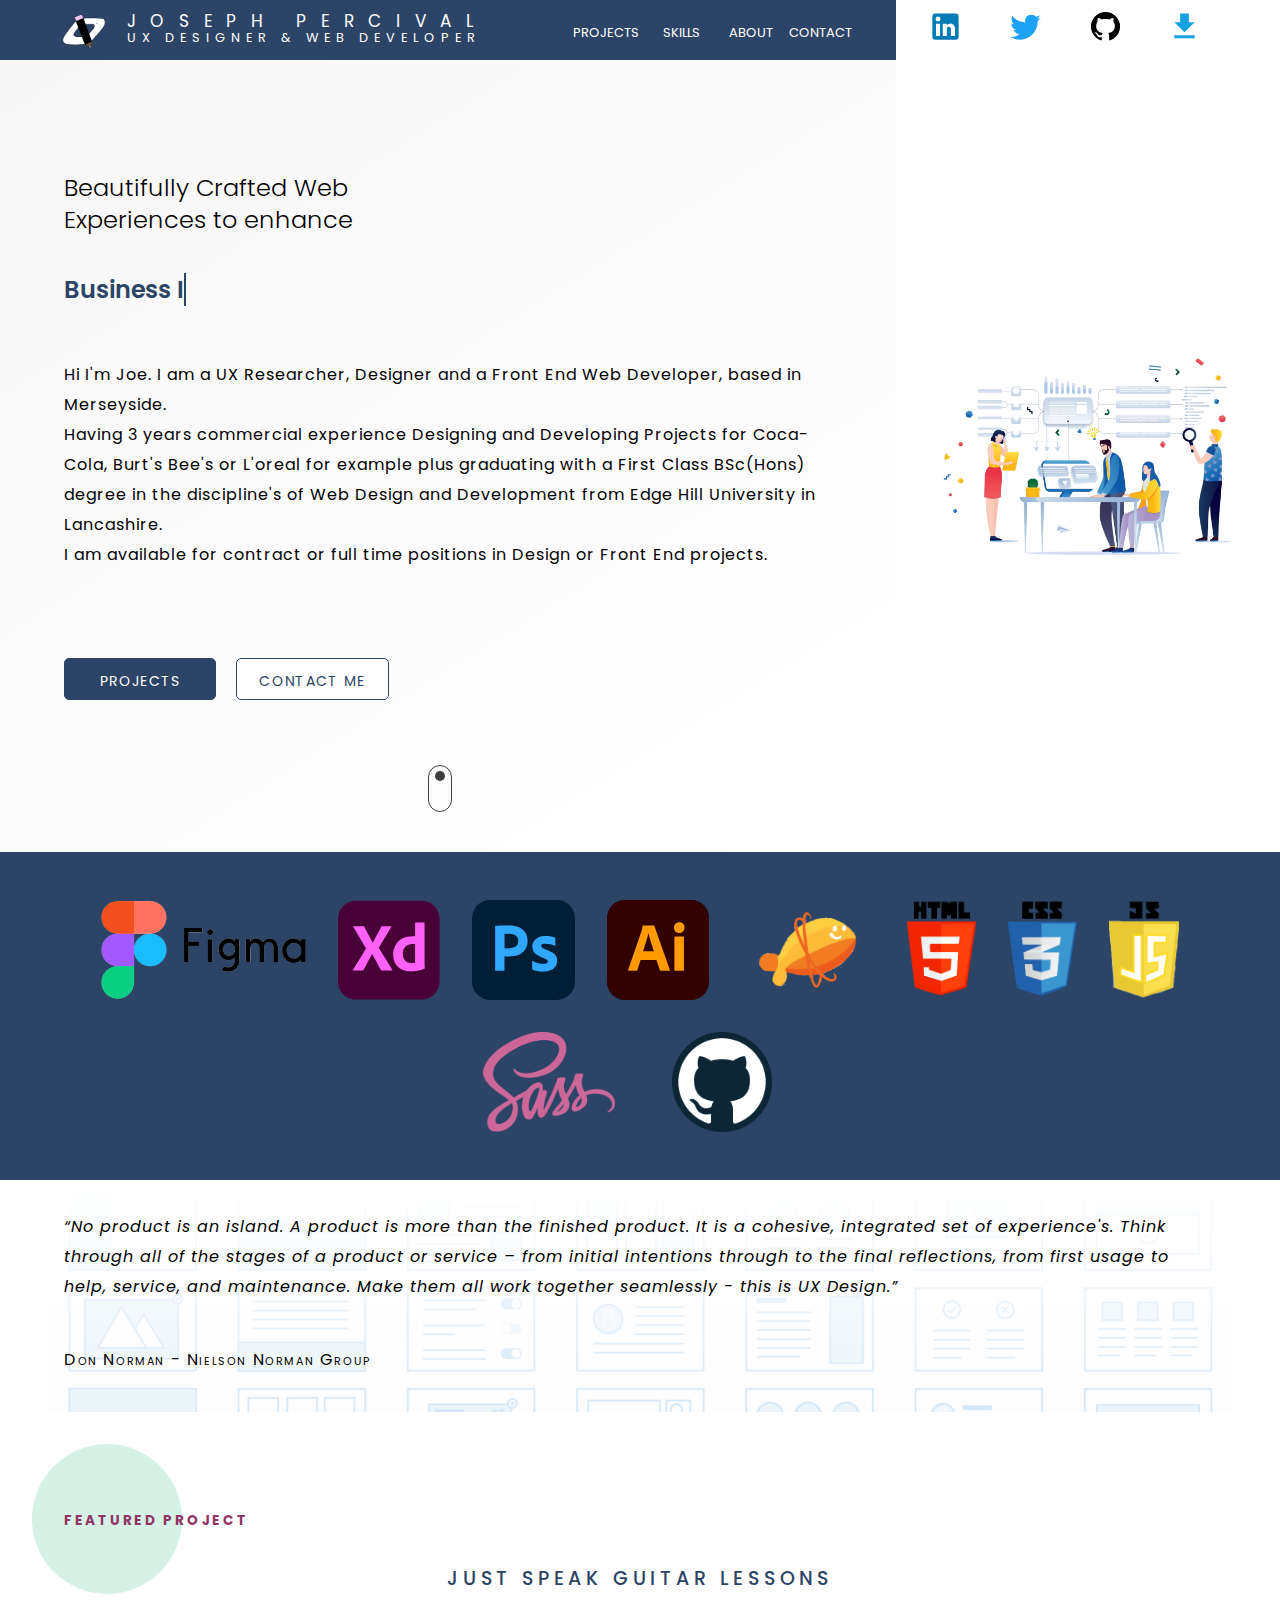
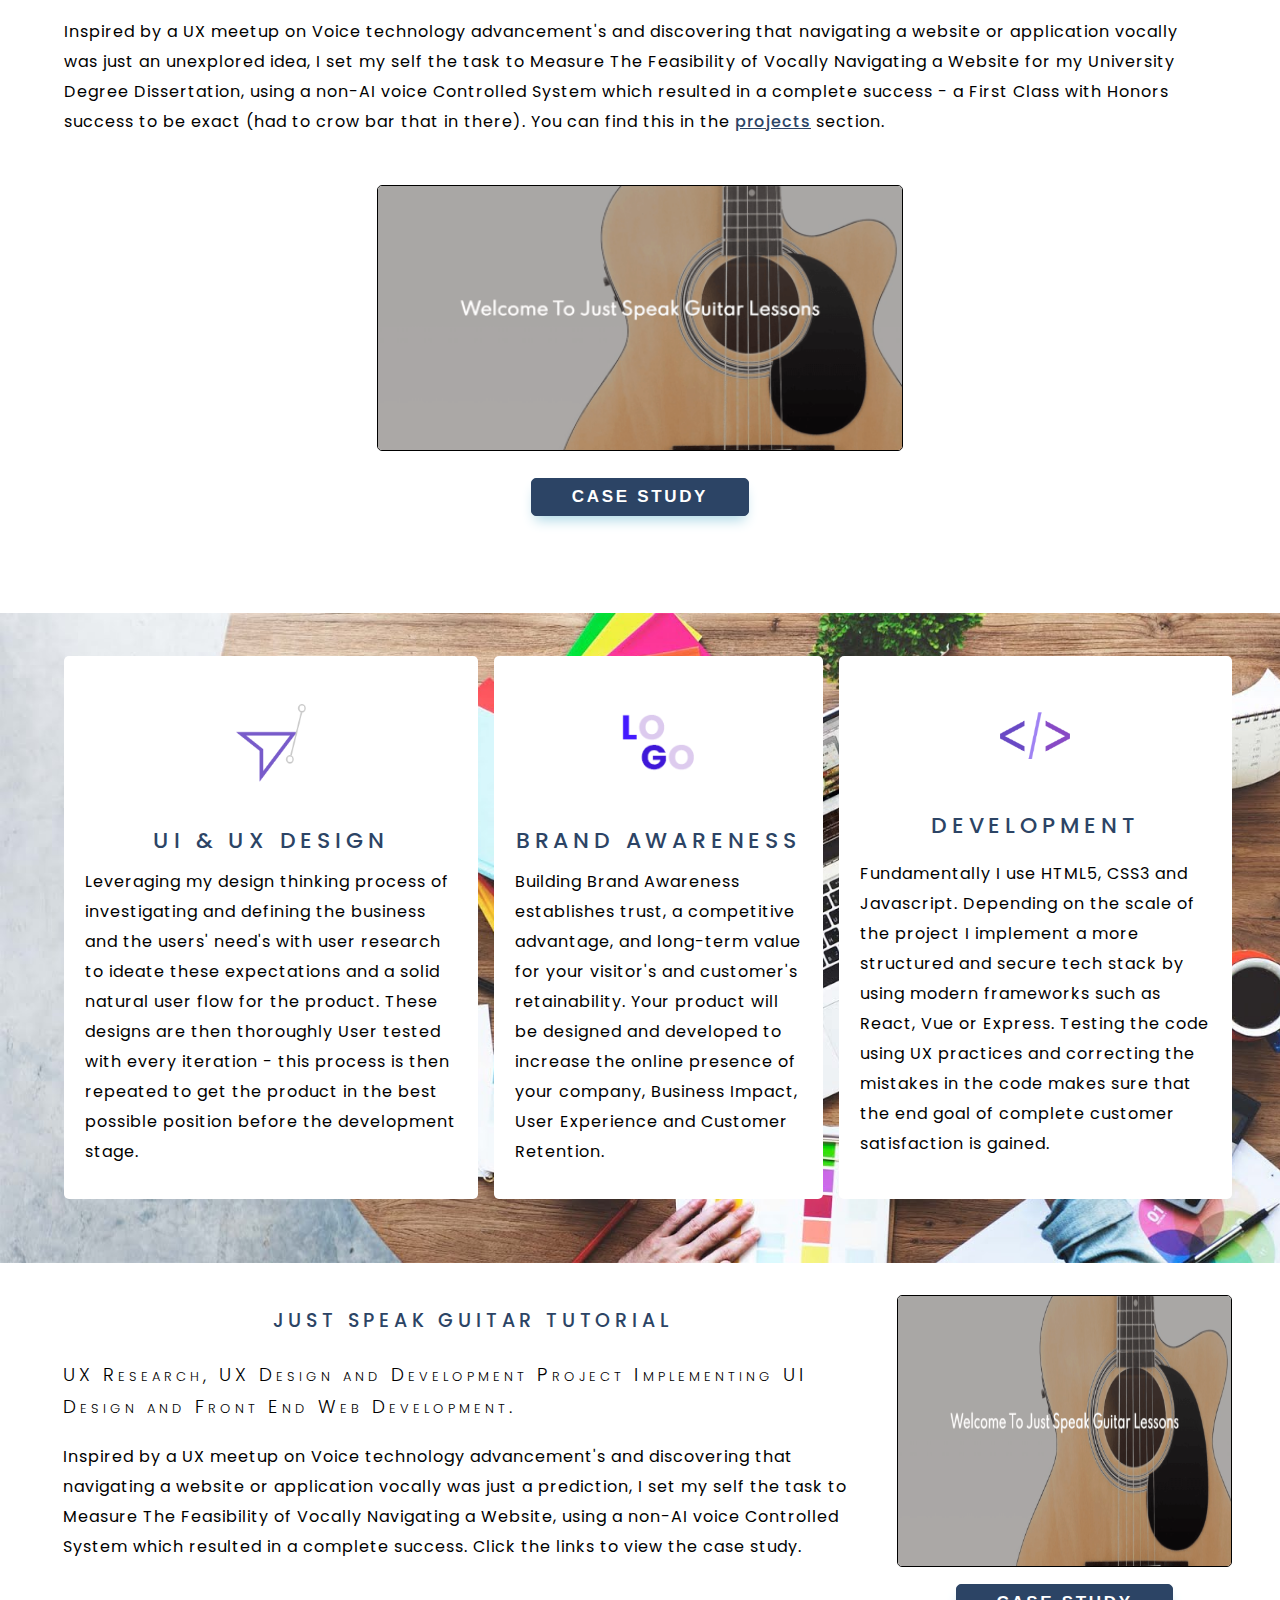
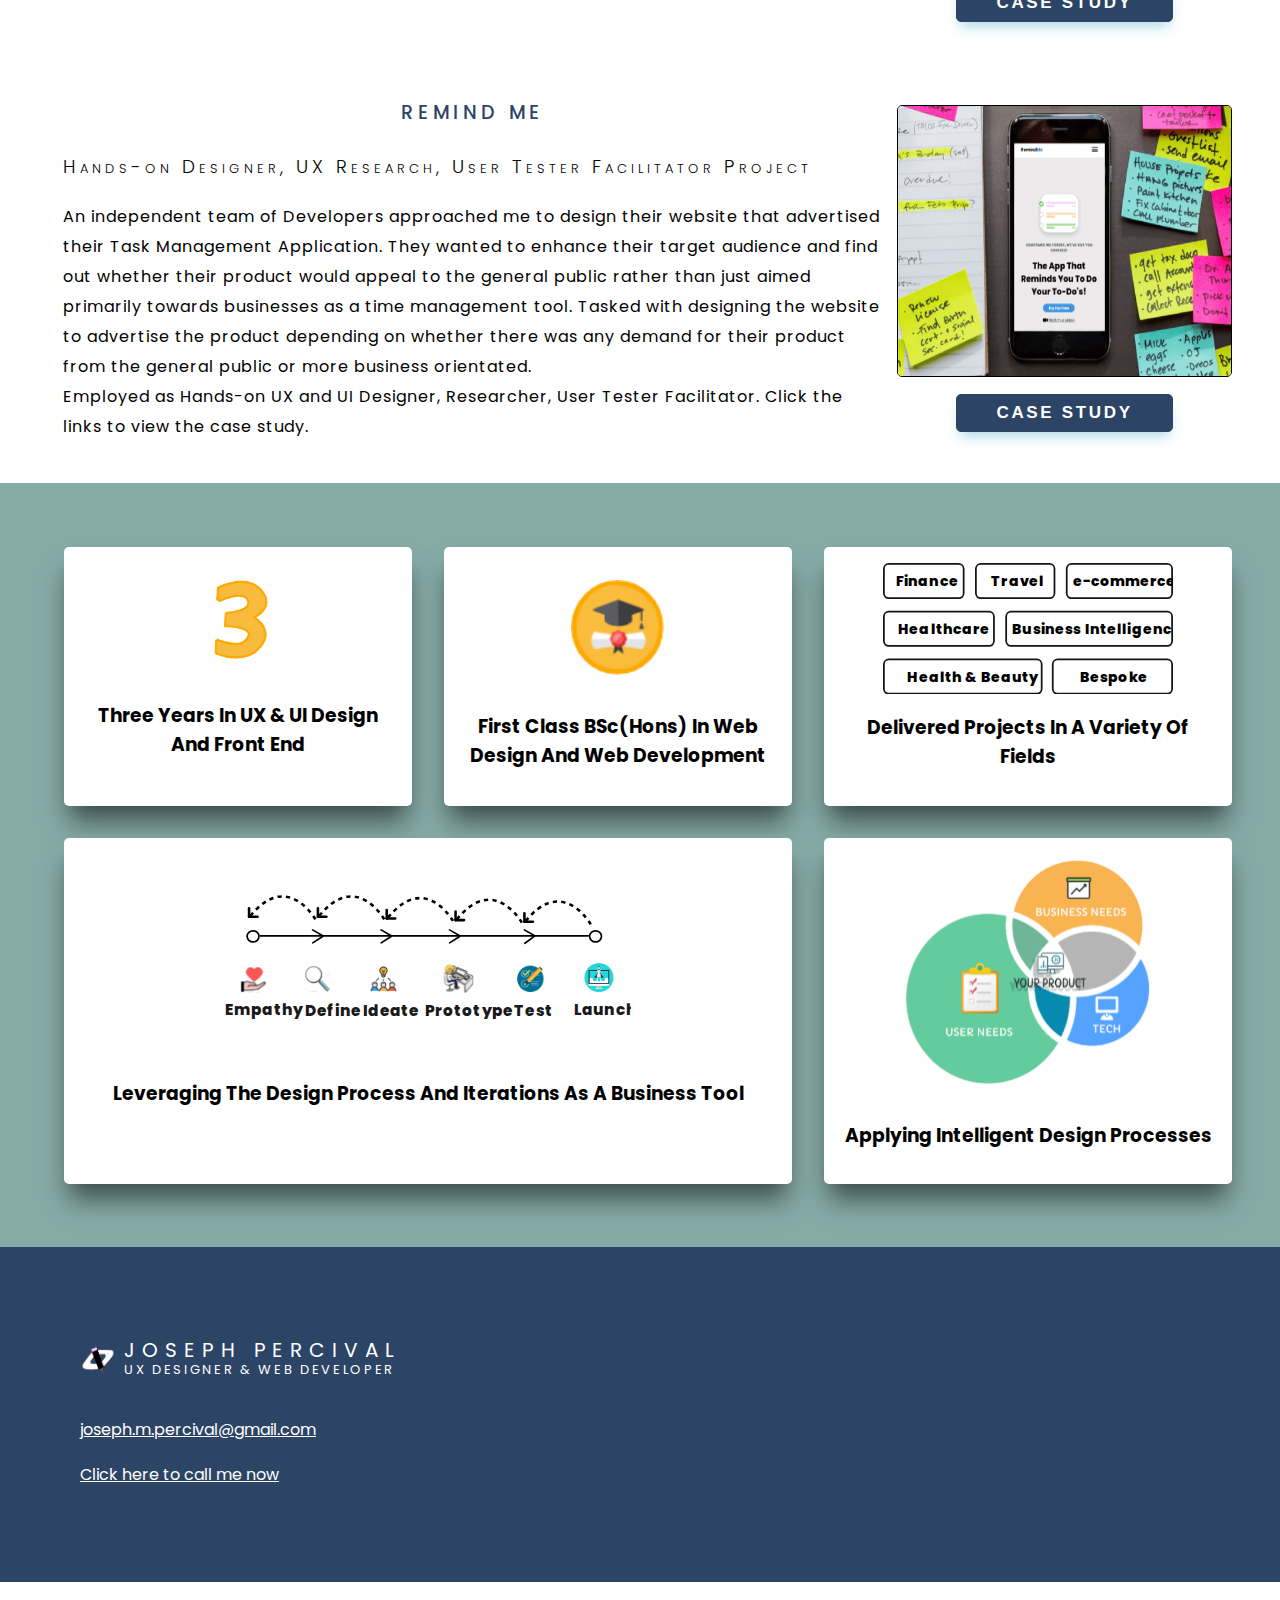
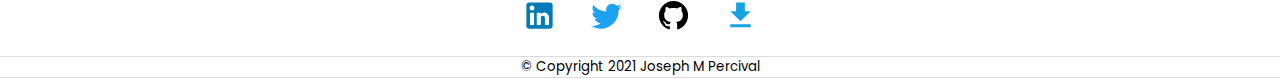
<file: index.html>
<!DOCTYPE html>
<html lang="en">

<head>
  <meta http-equiv="Content-Type" content="text/html; charset=utf-8" />
  <meta name="keywords" content="HTML5, CSS3, JavaScript" />
  <meta name="description" content="UX Portfolio for Joseph Percival" />
  <meta name="keywords" content="HTML, CSS, JavaScript" />
  <meta name="author" content="Joseph Percival" />
  <meta name="viewport" content="width=device-width, initial-scale=1.0" />
  <title>JPercival-UX</title>
  <link rel="icon" href="img/favicon.ico" type="image/jpeg" />
  <script defer="" src="scripts/dynamic-script.js"></script>
  <link rel="preload" href="style.css" as="style" onload="this.onload=null;this.rel='stylesheet'">
  <noscript>
    <link rel="stylesheet" href="style.css">
  </noscript>
</head>

<body>

  <div class="nav-container">
    <header>
      <a class="logo" href="/index.html">
        <div class="logo-placeholder">
          <div class="company-logo" alt="company logo">
            <img src="/img/brand-logo.svg" alt="">
          </div>
        </div>
        <div class="logo-container">
          <div class="logo-name">Joseph Percival</div>
          <div class="logo-title">UX DESIGNER & WEB DEVELOPER</div>
        </div>
      </a>
      <nav>
        <input type="checkbox" id="click" />
        <label for="click" class="menu-btn">
          <svg viewBox="0 0 24 24">
            <path fill="#fff" d="M3,6H21V8H3V6M3,11H21V13H3V11M3,16H21V18H3V16Z" />
          </svg>
        </label>
        <ul>
          <li><a href="#work">Projects</a></li>
          <li><a href="#skills">Skills</a></li>
          <li><a href="#about">About </a></li>
          <li><a href="/contact-form.html">Contact</a></li>
        </ul>
      </nav>
    </header>
    <div class="top-social-icon">
      <a href="https://www.linkedin.com/in/joseph-percival" title="link to my Linked in Profile">
        <svg style="width:35px;height:35px" viewBox="0 0 24 24">
          <path fill="#007bb6"
            d="M19 3A2 2 0 0 1 21 5V19A2 2 0 0 1 19 21H5A2 2 0 0 1 3 19V5A2 2 0 0 1 5 3H19M18.5 18.5V13.2A3.26 3.26 0 0 0 15.24 9.94C14.39 9.94 13.4 10.46 12.92 11.24V10.13H10.13V18.5H12.92V13.57C12.92 12.8 13.54 12.17 14.31 12.17A1.4 1.4 0 0 1 15.71 13.57V18.5H18.5M6.88 8.56A1.68 1.68 0 0 0 8.56 6.88C8.56 5.95 7.81 5.19 6.88 5.19A1.69 1.69 0 0 0 5.19 6.88C5.19 7.81 5.95 8.56 6.88 8.56M8.27 18.5V10.13H5.5V18.5H8.27Z" />
        </svg>
      </a>

      <a href="https://mobile.twitter.com/percival_joseph" title="link to my Twitter Handle">
        <svg style="width:35px;height:35px" viewBox="0 0 24 24">
          <path fill="#1da1f2"
            d="M22.46,6C21.69,6.35 20.86,6.58 20,6.69C20.88,6.16 21.56,5.32 21.88,4.31C21.05,4.81 20.13,5.16 19.16,5.36C18.37,4.5 17.26,4 16,4C13.65,4 11.73,5.92 11.73,8.29C11.73,8.63 11.77,8.96 11.84,9.27C8.28,9.09 5.11,7.38 3,4.79C2.63,5.42 2.42,6.16 2.42,6.94C2.42,8.43 3.17,9.75 4.33,10.5C3.62,10.5 2.96,10.3 2.38,10C2.38,10 2.38,10 2.38,10.03C2.38,12.11 3.86,13.85 5.82,14.24C5.46,14.34 5.08,14.39 4.69,14.39C4.42,14.39 4.15,14.36 3.89,14.31C4.43,16 6,17.26 7.89,17.29C6.43,18.45 4.58,19.13 2.56,19.13C2.22,19.13 1.88,19.11 1.54,19.07C3.44,20.29 5.7,21 8.12,21C16,21 20.33,14.46 20.33,8.79C20.33,8.6 20.33,8.42 20.32,8.23C21.16,7.63 21.88,6.87 22.46,6Z" />
        </svg>
      </a>

      <a href="https://github.com/JPercival22" title="link to my Git Hub Profile">
        <svg style="width:35px;height:35px" viewBox="0 0 24 24">
          <path fill="#000000"
            d="M12,2A10,10 0 0,0 2,12C2,16.42 4.87,20.17 8.84,21.5C9.34,21.58 9.5,21.27 9.5,21C9.5,20.77 9.5,20.14 9.5,19.31C6.73,19.91 6.14,17.97 6.14,17.97C5.68,16.81 5.03,16.5 5.03,16.5C4.12,15.88 5.1,15.9 5.1,15.9C6.1,15.97 6.63,16.93 6.63,16.93C7.5,18.45 8.97,18 9.54,17.76C9.63,17.11 9.89,16.67 10.17,16.42C7.95,16.17 5.62,15.31 5.62,11.5C5.62,10.39 6,9.5 6.65,8.79C6.55,8.54 6.2,7.5 6.75,6.15C6.75,6.15 7.59,5.88 9.5,7.17C10.29,6.95 11.15,6.84 12,6.84C12.85,6.84 13.71,6.95 14.5,7.17C16.41,5.88 17.25,6.15 17.25,6.15C17.8,7.5 17.45,8.54 17.35,8.79C18,9.5 18.38,10.39 18.38,11.5C18.38,15.32 16.04,16.16 13.81,16.41C14.17,16.72 14.5,17.33 14.5,18.26C14.5,19.6 14.5,20.68 14.5,21C14.5,21.27 14.66,21.59 15.17,21.5C19.14,20.16 22,16.42 22,12A10,10 0 0,0 12,2Z" />
        </svg>
      </a>

      <a href="assets/JPercival-CV2021.pdf" download="assets/JPercival-CV2021.pdf"
        title="Click this link to download my CV">
        <svg style="width:35px;height:35px" viewBox="0 0 24 24">
          <path fill="#15a2e3" d="M5,20H19V18H5M19,9H15V3H9V9H5L12,16L19,9Z" />
        </svg>
      </a>
    </div>
  </div>

  <section class="hero-container">
    <div class="hero-text-content">
      <div class="hero-title">
        Beautifully Crafted Web <br> Experiences to enhance <br>
      </div>
      <span class="txt-rotate" data-period="2000"
        data-rotate='[ "Business Impact","User Experience", "Customer Retention" ]'>
      </span>
      <p>Hi I'm Joe. I am a UX Researcher, Designer and a Front End Web Developer, based in Merseyside.
        <br>Having 3 years commercial experience Designing and Developing Projects for Coca-Cola, Burt's Bee's or
        L'oreal for example plus graduating with a First Class BSc(Hons) degree in the discipline's of Web Design
        and Development from Edge Hill University in Lancashire.
        <br> I am available for contract or full time positions in Design or Front End projects.
      <div class="hero-button-container">
        <a href="#work" class="primary-button">Projects</a>
        <a href="/contact-form.html" class="secondary-button">Contact me</a>
      </div>

      <div class="mouse-scroller">
        <div class="mouse">
          <div class="mouse-animation"></div>
        </div>
      </div>

    </div>
    <div class="col">
      <img class="hero-index-vector" src="img/thank-you-bkg.svg" alt="">
    </div>
    <!-- end of hero section  -->
  </section>
  <section class="tools">
    <div class="col">
      <img class="tools-image" src="/img/figma-logo.svg" width="100" height="100" alt="figma-branding">
    </div>
    <div class="col">
      <img class="tools-image" src="/img/adobe-xd-logo.svg" width="100" height="100" alt="adobe XD branding">
    </div>
    <div class="col">
      <img class="tools-image" src="/img/adobe-photoshop-logo.svg" width="100" height="100"
        alt="adobe Photoshop branding">
    </div>
    <div class="col">
      <img class="tools-image" src="/img/adobe-illustrator-logo.svg" width="100" height="100"
        alt="adobe Illustrator branding">
    </div>
    <div class="col">
      <img class="tools-image" src="/img/zeplin-logo.svg" width="100" height="100" alt="figma-branding">
    </div>
    <div class="col">
      <img class="tools-image" src="/img/html5-logo.svg" width="100" height="100" alt="HTML5 branding">
    </div>
    <div class="col">
      <img class="tools-image" src="/img/css3-logo.svg" width="100" height="100" alt="CSS3 branding">
    </div>
    <div class="col">
      <img class="tools-image" src="/img/js-logo.svg" width="100" height="100" alt="Vanilla JS branding">
    </div>
    <div class="col">
      <img class="tools-image" src="/img/sass-logo.svg" width="100" height="100" alt="Vanilla JS branding">
    </div>
    <div class="col">
      <img class="tools-image" src="/img/github-logo.svg" width="100" height="100" alt="Vanilla JS branding">
    </div>
  </section>
  <section class="research-qoute">
    <div class="qoute-text">
      <p>
        “No product is an island. A product is more than the finished product. It is a cohesive, integrated set of
        experience's.
        Think through all of the stages of a product or service – from initial intentions through to the final
        reflections,
        from first usage to help, service, and maintenance. Make them all work together seamlessly - this is UX
        Design.” </p>
      <br><sub>Don Norman - Nielson Norman Group</sub>
    </div>
  </section>

  <section class="featured">
    <div class="left">
      <div class="inner">
        <p class="subtitle">
          Featured Project</p>
        <div class="featured-title">
          <h2>Just Speak Guitar Lessons</h2>
        </div>
        <div class="featured-desc">
          <p> Inspired by a UX meetup on Voice technology advancement's and discovering that navigating a website
            or
            application vocally was
            just an unexplored idea, I set my self the task to Measure The Feasibility of Vocally Navigating a Website
            for my
            University Degree Dissertation, using
            a non-AI voice Controlled
            System which resulted in a complete success - a First Class with Honors success to be exact (had to crow
            bar that in there). You can find this
            in the
            <a href="#work" class="primary-button">projects</a> section.
          </p>
        </div>
      </div>
    </div>
    <div class="right">
      <img src="/img/guitar-lesson-banner.PNG" width="100" height="100" alt="remind me project image" />
      <button>
        <a class="primary-button" href="/guitar-tutorial.html" aria-hidden="true" role="none" tabindex='-1'
          title="Click this link to see this Projects Case Study">Case Study</a>
      </button>
    </div>
  </section>

  <div class="skills" id="skills">

    <div class="skills-container">
      <ul>
        <li class="fade-in transition-1">
          <div class="icon-container one">
            <img src="/img/ux-icon.svg" width="60" height="60" alt="UI UX icon">
          </div>
          <h2 class="skill-title">UI & UX Design</h2>
          <p class="feature-desc skill-desc">
            Leveraging my design thinking process of investigating and defining the business and the users' need's with
            user
            research to ideate these expectations and a solid natural user flow for the product. These designs are then
            thoroughly User tested with
            every iteration - this process is
            then repeated to get the product in the best possible position before the development stage.
          </p>
        </li>

        <li class="fade-in transition-3">
          <div class="icon-container three">
            <img src="/img/logo-icon.svg" class="brand-awareness" width="60" height="60" alt="Brand awareness icon">
          </div>
          <h2 class="skill-title">Brand Awareness</h2>
          <p class="feature-desc skill-desc">
            Building Brand Awareness
            establishes trust, a competitive advantage, and long-term value for your visitor's and customer's
            retainability. Your product will be designed and
            developed to increase the online presence of your company, Business Impact, User Experience and Customer
            Retention.
          </p>
        </li>

        <li class="fade-in transition-2">
          <div class="icon-container two">
            <img src="/img/code.svg" class="code-icon" width="40" height="40" alt="Frond End Icon">
          </div>
          <h2 class="skill-title">Development</h2>
          <p class="feature-desc skill-desc">
            Fundamentally I use
            HTML5, CSS3 and Javascript.
            Depending on the scale of the project I implement a more structured and secure tech stack by using modern
            frameworks such as
            React, Vue
            or Express. Testing the code using UX practices and correcting the mistakes in the code makes sure that
            the end goal of complete customer satisfaction is gained.</p>
        </li>
      </ul>
    </div>

  </div>
  <section class="portfolio">
    <div class="portfolio-container">
      <div class="portfolio-left" id="work">
        <div class="inner card-1">
          <h2 class="subtitle">Just Speak Guitar Tutorial</h2>
          <h3 class="featured-title">UX Research, UX Design and Development Project Implementing UI Design and Front
            End Web
            Development.</h3>
          <p class="featured-desc">
            Inspired by a UX meetup on Voice technology advancement's and discovering that navigating a website or
            application vocally was
            just a prediction, I set my self the task to Measure The Feasibility of Vocally Navigating a Website,
            using a non-AI voice Controlled System which resulted in a complete success. Click the links to view the
            case study.
          </p>
        </div>

      </div>
      <div class="right">
        <img src="/img/guitar-lesson-banner.PNG" width="100" height="100" alt="remind me project image" />
        <button class="case-study-button">
          <a class="primary-button" href="/guitar-tutorial.html" aria-hidden="true" role="none" tabindex='-1'
            title="Click this link to see this Projects Case Study">Case Study</a>
        </button>
      </div>
    </div>


    <div class="portfolio-container">
      <div class="portfolio-left">
        <div class="inner card-1">
          <h2 class="subtitle">Remind Me </h2>
          <h3 class="featured-title">Hands-on Designer, UX Research, User Tester Facilitator Project</h3>
          <p class="featured-desc">
            An independent team of Developers approached me to design their website that advertised their Task
            Management Application. They wanted to enhance their target audience and find out whether their product
            would
            appeal to the general public rather than just aimed primarily towards businesses as a time management
            tool. Tasked with
            designing the website to advertise the product depending on whether there was any
            demand for their product from the general public or more business orientated. <br>
            Employed as Hands-on UX and UI Designer, Researcher, User Tester Facilitator. Click the links to view
            the
            case study.
        </div>

      </div>
      <div class="right">

        <img src="/img/remind-me-project.png" width="100" height="100" alt="remind me project image" />


        <button class="case-study-button">
          <a class="primary-button" href="/remind-me-project.html" aria-hidden="true" role="none" tabindex='-1'
            title="Click this link to see this Projects Case Study">Case Study</a>
        </button>
      </div>
    </div>
  </section>

  <section class="about" id="about">
    <div class="about-container">
      <ul>
        <li>
          <div class="icon-container one">
            <img src="img/experience(3).svg" width="50" height="50" alt="Four Years experience">
          </div>
          <h3 class="about-title">Three years in UX & UI Design and Front End
          </h3>
        </li>
        <li>
          <div class="icon-container one degree">
            <img src="img/degree.svg" class="degree-image" width="40" height="40" alt="First Class Degree Achievement">
          </div>
          <h3 class="about-title">First Class BSc(hons) in Web Design and Web Development</h3>
        </li>
        <li>
          <div class="icon-container one deliverables-img">
            <svg xmlns="http://www.w3.org/2000/svg" width="249" height="113" class="deiverables-vector"
              viewBox="0 0 249 113">
              <g id="Group_48" data-name="Group 48" transform="translate(-932 -3378)">
                <g id="Rectangle_20" data-name="Rectangle 20" transform="translate(932 3378)" fill="#fff"
                  stroke="rgba(10,10,10,0.96)" stroke-width="1.5">
                  <rect width="70" height="31" rx="5" stroke="none" />
                  <rect x="0.75" y="0.75" width="68.5" height="29.5" rx="4.25" fill="none" />
                </g>
                <text id="Finance" transform="translate(943 3387)" font-size="12" font-family="Poppins"
                  font-weight="800" letter-spacing="0.01em">
                  <tspan x="0" y="11">Finance</tspan>
                </text>
                <g id="Rectangle_20-2" data-name="Rectangle 20" transform="translate(1011 3378)" fill="#fff"
                  stroke="rgba(10,10,10,0.96)" stroke-width="1.5">
                  <rect width="69" height="31" rx="5" stroke="none" />
                  <rect x="0.75" y="0.75" width="67.5" height="29.5" rx="4.25" fill="none" />
                </g>
                <text id="Travel" transform="translate(1025 3387)" font-size="12" font-family="Poppins"
                  font-weight="800" letter-spacing="0.01em">
                  <tspan x="0" y="11">Travel</tspan>
                </text>
                <g id="Rectangle_20-3" data-name="Rectangle 20" transform="translate(932 3419)" fill="#fff"
                  stroke="rgba(10,10,10,0.96)" stroke-width="1.5">
                  <rect width="96" height="31" rx="5" stroke="none" />
                  <rect x="0.75" y="0.75" width="94.5" height="29.5" rx="4.25" fill="none" />
                </g>
                <text id="Healthcare" transform="translate(945 3428)" font-size="12" font-family="Poppins"
                  font-weight="800" letter-spacing="0.01em">
                  <tspan x="0" y="11">Healthcare</tspan>
                </text>
                <g id="Rectangle_20-4" data-name="Rectangle 20" transform="translate(1037 3419)" fill="#fff"
                  stroke="rgba(10,10,10,0.96)" stroke-width="1.5">
                  <rect width="144" height="31" rx="5" stroke="none" />
                  <rect x="0.75" y="0.75" width="142.5" height="29.5" rx="4.25" fill="none" />
                </g>
                <text id="Business_Intelligence" data-name="Business Intelligence" transform="translate(1045 3428)"
                  font-size="12" font-family="Poppins" font-weight="800" letter-spacing="0.01em">
                  <tspan x="-2" y="11">Business Intelligence</tspan>
                </text>
                <g id="Rectangle_20-5" data-name="Rectangle 20" transform="translate(932 3460)" fill="#fff"
                  stroke="rgba(10,10,10,0.96)" stroke-width="1.5">
                  <rect width="137" height="31" rx="5" stroke="none" />
                  <rect x="0.75" y="0.75" width="135.5" height="29.5" rx="4.25" fill="none" />
                </g>
                <text id="Health_Beauty" data-name="Health &amp; Beauty" transform="translate(953 3469)" font-size="12"
                  font-family="Poppins" font-weight="800" letter-spacing="0.01em">
                  <tspan x="0" y="11">Health &amp; Beauty</tspan>
                </text>
                <g id="Rectangle_20-6" data-name="Rectangle 20" transform="translate(1077 3460)" fill="#fff"
                  stroke="rgba(10,10,10,0.96)" stroke-width="1.5">
                  <rect width="104" height="31" rx="5" stroke="none" />
                  <rect x="0.75" y="0.75" width="102.5" height="29.5" rx="4.25" fill="none" />
                </g>
                <text id="Bespoke" transform="translate(1101 3469)" font-size="12" font-family="Poppins"
                  font-weight="800" letter-spacing="0.01em">
                  <tspan x="0" y="11">Bespoke</tspan>
                </text>
                <g id="Rectangle_20-7" data-name="Rectangle 20" transform="translate(1089 3378)" fill="#fff"
                  stroke="rgba(10,10,10,0.96)" stroke-width="1.5">
                  <rect width="92" height="31" rx="5" stroke="none" />
                  <rect x="0.75" y="0.75" width="90.5" height="29.5" rx="4.25" fill="none" />
                </g>
                <text id="e-commerce" transform="translate(1097 3387)" font-size="12" font-family="Poppins"
                  font-weight="800" letter-spacing="0">
                  <tspan x="-2" y="11">e-commerce</tspan>
                </text>
              </g>
            </svg>
          </div>
          <h3 class="about-title deliverables-title">Delivered projects in a variety of fields</h3>
        </li>

        <li class="column-stretch fade-in transition-4">
          <div class="icon-container design">
            <svg xmlns="http://www.w3.org/2000/svg" class="design-process-diagram" width="477.594" height="145.546"
              viewBox="0 0 477.594 145.546">
              <defs>
                <pattern id="pattern" preserveAspectRatio="none" width="100%" height="100%" viewBox="0 0 50 49">
                  <image width="50" height="49"
                    xlink:href="[data-uri]" />
                </pattern>
                <pattern id="pattern-2" preserveAspectRatio="none" width="100%" height="100%" viewBox="0 0 576 599">
                  <image width="576" height="599"
                    xlink:href="[data-uri]" />
                </pattern>
                <pattern id="pattern-3" preserveAspectRatio="none" width="100%" height="100%" viewBox="0 0 100 93">
                  <image width="100" height="93"
                    xlink:href="[data-uri]" />
                </pattern>
              </defs>
              <g id="Group_47" data-name="Group 47" transform="translate(-227.203 -3721.954)">
                <g id="Group_44" data-name="Group 44" transform="translate(-24.797 -1021)">
                  <line id="Line_11" data-name="Line 11" x2="394.651" transform="translate(293.349 4791)" fill="none"
                    stroke="#000" stroke-linecap="round" stroke-width="2" />
                  <g id="Ellipse_10" data-name="Ellipse 10" transform="translate(680 4784.108)" fill="#fff"
                    stroke="#000" stroke-linecap="round" stroke-linejoin="round" stroke-width="2">
                    <ellipse cx="8" cy="7.5" rx="8" ry="7.5" stroke="none" />
                    <ellipse cx="8" cy="7.5" rx="7" ry="6.5" fill="none" />
                  </g>
                  <g id="Ellipse_11" data-name="Ellipse 11" transform="translate(277 4784.108)" fill="#fff"
                    stroke="#000" stroke-linecap="round" stroke-linejoin="round" stroke-width="2">
                    <ellipse cx="8" cy="7.5" rx="8" ry="7.5" stroke="none" />
                    <ellipse cx="8" cy="7.5" rx="7" ry="6.5" fill="none" />
                  </g>
                  <text id="Empathise" transform="translate(252 4873.217)" fill="rgba(3,3,3,0.92)" font-size="18"
                    font-family="Poppins" font-weight="800" letter-spacing="0.01em">
                    <tspan x="0" y="11">Empathy</tspan>
                  </text>
                  <text id="Implement" transform="translate(662.594 4873.217)" fill="rgba(3,3,3,0.92)" font-size="18"
                    font-family="Poppins" font-weight="800" letter-spacing="0.01em">
                    <tspan x="0" y="11">Launch</tspan>
                  </text>
                  <text id="Test" transform="translate(597.297 4874.5)" fill="rgba(3,3,3,0.92)" font-size="18"
                    font-family="Poppins" font-weight="800" letter-spacing="0.01em">
                    <tspan x="-5" y="11">Test</tspan>
                  </text>
                  <text id="Prototype" transform="translate(500 4874.5)" fill="rgba(3,3,3,0.92)" font-size="18"
                    font-family="Poppins" font-weight="800" letter-spacing="0.01em">
                    <tspan x="-13" y="11">Prototype</tspan>
                  </text>
                  <text id="Ideate" transform="translate(424.613 4874.5)" fill="rgba(3,3,3,0.92)" font-size="18"
                    font-family="Poppins" font-weight="800" letter-spacing="0.01em">
                    <tspan x="-10" y="11">Ideate</tspan>
                  </text>
                  <text id="Define" transform="translate(346.188 4874.5)" fill="rgba(3,3,3,0.92)" font-size="18"
                    font-family="Poppins" font-weight="800" letter-spacing="0.01em">
                    <tspan x="0" y="11">Define</tspan>
                  </text>
                  <path id="Path_12" data-name="Path 12" d="M0,0,12,7" transform="translate(604.299 4784)" fill="none"
                    stroke="#000" stroke-linecap="round" stroke-width="2" />
                  <line id="Line_13" data-name="Line 13" x2="12" y2="7" transform="translate(516.148 4784)" fill="none"
                    stroke="#000" stroke-linecap="round" stroke-width="2" />
                  <line id="Line_14" data-name="Line 14" x2="12" y2="7"
                    transform="matrix(0.454, -0.891, 0.891, 0.454, 516.305, 4799.257)" fill="none" stroke="#000"
                    stroke-linecap="round" stroke-width="2" />
                  <line id="Line_15" data-name="Line 15" x2="12" y2="7" transform="translate(435.613 4784)" fill="none"
                    stroke="#000" stroke-linecap="round" stroke-width="2" />
                  <path id="Path_13" data-name="Path 13" d="M0,0,12,7"
                    transform="matrix(0.454, -0.891, 0.891, 0.454, 435.772, 4799.257)" fill="none" stroke="#000"
                    stroke-linecap="round" stroke-width="2" />
                  <line id="Line_16" data-name="Line 16" x2="12" y2="7" transform="translate(355.079 4784)" fill="none"
                    stroke="#000" stroke-linecap="round" stroke-width="2" />
                  <path id="Path_14" data-name="Path 14" d="M0,0,12,7"
                    transform="matrix(0.454, -0.891, 0.891, 0.454, 355.239, 4799.257)" fill="none" stroke="#000"
                    stroke-linecap="round" stroke-width="2" />
                  <rect id="empathy" width="31" height="30" transform="translate(269.5 4827.5)" fill="url(#pattern)" />
                  <rect id="spy" width="29" height="30" transform="translate(346.188 4826.608)"
                    fill="url(#pattern-2)" />
                  <image id="NoPath" width="30" height="30" transform="translate(423.391 4826.608)"
                    xlink:href="[data-uri]" />
                  <rect id="prototype_1_" data-name="prototype (1)" width="42" height="39"
                    transform="translate(505.594 4822.108)" fill="url(#pattern-3)" />
                  <image id="test-2" data-name="test" width="31" height="31" transform="translate(595.797 4826.108)"
                    xlink:href="[data-uri]" />
                  <image id="launch" width="34" height="34" transform="translate(675 4823.108)"
                    xlink:href="[data-uri]" />
                  <path id="Path_15" data-name="Path 15" d="M0,0,12,7.608"
                    transform="translate(616.299 4791.291) rotate(111)" fill="none" stroke="#000" stroke-linecap="round"
                    stroke-width="2" />
                </g>
                <g id="Group_45" data-name="Group 45" transform="translate(-1.996 -1)">
                  <path id="Path_16" data-name="Path 16" d="M335.5,3760.5s-34.5-60.5-79.5,0" transform="translate(0 -9)"
                    fill="none" stroke="#000" stroke-width="3" stroke-dasharray="5" />
                  <line id="Line_17" data-name="Line 17" y2="10" transform="translate(257.5 3738.5)" fill="none"
                    stroke="#000" stroke-linecap="round" stroke-width="3" />
                  <line id="Line_18" data-name="Line 18" x1="10" transform="translate(257.5 3748.5)" fill="none"
                    stroke="#000" stroke-linecap="round" stroke-width="3" />
                </g>
                <g id="Group_45-2" data-name="Group 45" transform="translate(79.004 -1)">
                  <path id="Path_16-2" data-name="Path 16" d="M335.5,3760.5s-34.5-60.5-79.5,0"
                    transform="translate(0 -9)" fill="none" stroke="#000" stroke-width="3" stroke-dasharray="5" />
                  <line id="Line_17-2" data-name="Line 17" y2="10" transform="translate(257.5 3738.5)" fill="none"
                    stroke="#000" stroke-linecap="round" stroke-width="3" />
                  <line id="Line_18-2" data-name="Line 18" x1="10" transform="translate(257.5 3748.5)" fill="none"
                    stroke="#000" stroke-linecap="round" stroke-width="3" />
                </g>
                <g id="Group_45-3" data-name="Group 45" transform="translate(160.004 1)">
                  <path id="Path_16-3" data-name="Path 16" d="M335.5,3760.5s-34.5-60.5-79.5,0"
                    transform="translate(0 -9)" fill="none" stroke="#000" stroke-width="3" stroke-dasharray="5" />
                  <line id="Line_17-3" data-name="Line 17" y2="10" transform="translate(257.5 3738.5)" fill="none"
                    stroke="#000" stroke-linecap="round" stroke-width="3" />
                  <line id="Line_18-3" data-name="Line 18" x1="10" transform="translate(257.5 3748.5)" fill="none"
                    stroke="#000" stroke-linecap="round" stroke-width="3" />
                </g>
                <g id="Group_45-4" data-name="Group 45" transform="translate(241.004 3)">
                  <path id="Path_16-4" data-name="Path 16" d="M335.5,3760.5s-34.5-60.5-79.5,0"
                    transform="translate(0 -9)" fill="none" stroke="#000" stroke-width="3" stroke-dasharray="5" />
                  <line id="Line_17-4" data-name="Line 17" y2="10" transform="translate(257.5 3738.5)" fill="none"
                    stroke="#000" stroke-linecap="round" stroke-width="3" />
                  <line id="Line_18-4" data-name="Line 18" x1="10" transform="translate(257.5 3748.5)" fill="none"
                    stroke="#000" stroke-linecap="round" stroke-width="3" />
                </g>
                <g id="Group_45-5" data-name="Group 45" transform="translate(322.004 5)">
                  <path id="Path_16-5" data-name="Path 16" d="M335.5,3760.5s-34.5-60.5-79.5,0"
                    transform="translate(0 -9)" fill="none" stroke="#000" stroke-width="3" stroke-dasharray="5" />
                  <line id="Line_17-5" data-name="Line 17" y2="10" transform="translate(257.5 3738.5)" fill="none"
                    stroke="#000" stroke-linecap="round" stroke-width="3" />
                  <line id="Line_18-5" data-name="Line 18" x1="10" transform="translate(257.5 3748.5)" fill="none"
                    stroke="#000" stroke-linecap="round" stroke-width="3" />
                </g>
              </g>
            </svg>

          </div>
          <h3 class="design-process-title about-title">Leveraging the Design Process and Iterations as a Business
            Tool</h3>
        </li>

        <li class="business-model  fade-in transition-5">

          <div class="business-model-icon">
            <img src="/img/business-model.svg" width="70" height="250" alt="business model for the design process">
          </div>
          <h3 class="about-title">Applying intelligent design processes</h3>
        </li>
      </ul>
    </div>
  </section>
  </div>
  <footer>
    <div class="footer-container">
      <div class="footer-details">
        <div class="footer-top-bar">
          <a class="logo" href="/index.html">
            <div class="logo-placeholder">
              <div class="company-logo" alt="company logo">
                <img src="/img/brand-logo.svg" alt="">
              </div>
            </div>
            <div class="logo-container">
              <div class="logo-name">Joseph Percival</div>
              <div class="logo-title">UX DESIGNER & WEB DEVELOPER</div>
            </div>
          </a>
        </div>

        <div class="logo-container">
          <a class="mailto-link" href="/contact-form.html"
            title="Click here to send an email">joseph.m.percival@gmail.com</a>
          <a class="mailto-link" href="tel:07709718757" title="This will call my mobile device">Click here to call me
            now</a>
        </div>
      </div>
      <!-- start of the social links in the sub footer  -->
      <div class="footer-social-icon">
        <a href="https://www.linkedin.com/in/joseph-percival" title="Click this link to see my Linked In my account">
          <svg style="width:35px;height:35px" viewBox="0 0 24 24">
            <path fill="#007bb6"
              d="M19 3A2 2 0 0 1 21 5V19A2 2 0 0 1 19 21H5A2 2 0 0 1 3 19V5A2 2 0 0 1 5 3H19M18.5 18.5V13.2A3.26 3.26 0 0 0 15.24 9.94C14.39 9.94 13.4 10.46 12.92 11.24V10.13H10.13V18.5H12.92V13.57C12.92 12.8 13.54 12.17 14.31 12.17A1.4 1.4 0 0 1 15.71 13.57V18.5H18.5M6.88 8.56A1.68 1.68 0 0 0 8.56 6.88C8.56 5.95 7.81 5.19 6.88 5.19A1.69 1.69 0 0 0 5.19 6.88C5.19 7.81 5.95 8.56 6.88 8.56M8.27 18.5V10.13H5.5V18.5H8.27Z" />
          </svg>
        </a>
        <a href="https://mobile.twitter.com/percival_joseph" title="Click this link to see my Twitter my account">
          <svg style="width:35px;height:35px" viewBox="0 0 24 24">
            <path fill="#1da1f2"
              d="M22.46,6C21.69,6.35 20.86,6.58 20,6.69C20.88,6.16 21.56,5.32 21.88,4.31C21.05,4.81 20.13,5.16 19.16,5.36C18.37,4.5 17.26,4 16,4C13.65,4 11.73,5.92 11.73,8.29C11.73,8.63 11.77,8.96 11.84,9.27C8.28,9.09 5.11,7.38 3,4.79C2.63,5.42 2.42,6.16 2.42,6.94C2.42,8.43 3.17,9.75 4.33,10.5C3.62,10.5 2.96,10.3 2.38,10C2.38,10 2.38,10 2.38,10.03C2.38,12.11 3.86,13.85 5.82,14.24C5.46,14.34 5.08,14.39 4.69,14.39C4.42,14.39 4.15,14.36 3.89,14.31C4.43,16 6,17.26 7.89,17.29C6.43,18.45 4.58,19.13 2.56,19.13C2.22,19.13 1.88,19.11 1.54,19.07C3.44,20.29 5.7,21 8.12,21C16,21 20.33,14.46 20.33,8.79C20.33,8.6 20.33,8.42 20.32,8.23C21.16,7.63 21.88,6.87 22.46,6Z" />
          </svg>
        </a>
        <a href="https://github.com/JPercival22" title="Click this link to see my Version Control">
          <svg style="width:35px;height:35px" viewBox="0 0 24 24">
            <path fill="#000000"
              d="M12,2A10,10 0 0,0 2,12C2,16.42 4.87,20.17 8.84,21.5C9.34,21.58 9.5,21.27 9.5,21C9.5,20.77 9.5,20.14 9.5,19.31C6.73,19.91 6.14,17.97 6.14,17.97C5.68,16.81 5.03,16.5 5.03,16.5C4.12,15.88 5.1,15.9 5.1,15.9C6.1,15.97 6.63,16.93 6.63,16.93C7.5,18.45 8.97,18 9.54,17.76C9.63,17.11 9.89,16.67 10.17,16.42C7.95,16.17 5.62,15.31 5.62,11.5C5.62,10.39 6,9.5 6.65,8.79C6.55,8.54 6.2,7.5 6.75,6.15C6.75,6.15 7.59,5.88 9.5,7.17C10.29,6.95 11.15,6.84 12,6.84C12.85,6.84 13.71,6.95 14.5,7.17C16.41,5.88 17.25,6.15 17.25,6.15C17.8,7.5 17.45,8.54 17.35,8.79C18,9.5 18.38,10.39 18.38,11.5C18.38,15.32 16.04,16.16 13.81,16.41C14.17,16.72 14.5,17.33 14.5,18.26C14.5,19.6 14.5,20.68 14.5,21C14.5,21.27 14.66,21.59 15.17,21.5C19.14,20.16 22,16.42 22,12A10,10 0 0,0 12,2Z" />
          </svg>
        </a>
        <a href="assets/JPercival-CV2021.pdf" download="assets/JPercival-CV2021.pdf"
          title="Click this link to download my CV">
          <svg style="width:35px;height:35px" viewBox="0 0 24 24">
            <path fill="#15a2e3" d="M5,20H19V18H5M19,9H15V3H9V9H5L12,16L19,9Z" />
          </svg>
        </a>
      </div>
      <small>
        &copy; Copyright 2021 Joseph M Percival
      </small>
    </div>
  </footer>
</body>

</html>
</file>
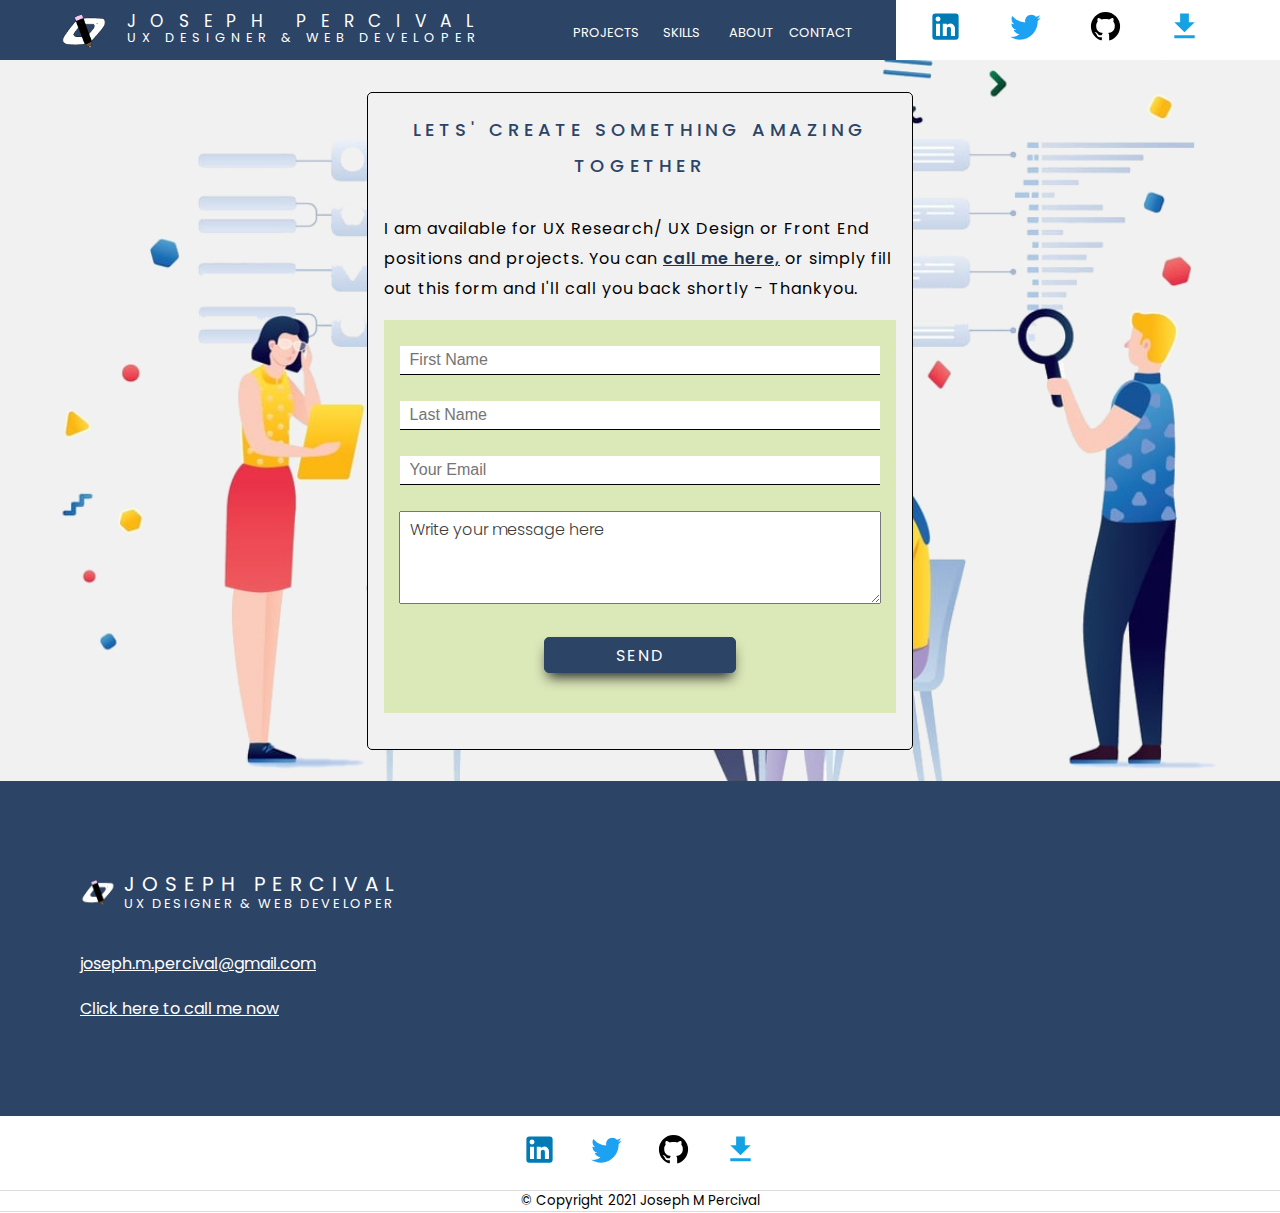
<file: contact-form.html>
<!DOCTYPE html>
<html lang="en">

<head>
  <meta http-equiv="Content-Type" content="text/html; charset=utf-8" />
  <meta name="keywords" content="HTML5, CSS3, JavaScript" />
  <meta name="description" content="UX Portfolio for Joseph Percival" />
  <meta name="keywords" content="HTML, CSS, JavaScript" />
  <meta name="author" content="Joseph Percival" />
  <meta name="viewport" content="width=device-width, initial-scale=1.0" />
  <title>Contact Form</title>
  <link rel="icon" href="img/favicon.ico" type="image/jpeg" />
  <script defer="" src="scripts/dynamic-script.js"></script>
  <link rel="preload" href="style.css" as="style" onload="this.onload=null;this.rel='stylesheet'">
  <noscript>
    <link rel="stylesheet" href="style.css">
  </noscript>
</head>

<body>

  <div class="nav-container">
    <header>
      <a class="logo" href="/index.html">
        <div class="logo-placeholder">
          <div class="company-logo" alt="company logo">
            <img src="/img/brand-logo.svg" alt="">
          </div>
        </div>
        <div class="logo-container">
          <div class="logo-name">Joseph Percival</div>
          <div class="logo-title">UX DESIGNER & WEB DEVELOPER</div>
        </div>
      </a>
      <nav>
        <input type="checkbox" id="click" />
        <label for="click" class="menu-btn">
          <svg viewBox="0 0 24 24">
            <path fill="#fff" d="M3,6H21V8H3V6M3,11H21V13H3V11M3,16H21V18H3V16Z" />
          </svg>
        </label>
        <ul>
          <li><a href="index.html#work">Projects</a></li>
          <li><a href="index.html#skills">Skills</a></li>
          <li><a href="index.html#about">About </a></li>
          <li><a href="/contact-form.html">Contact</a></li>
        </ul>
      </nav>
    </header>
    <div class="top-social-icon">
      <a href="https://www.linkedin.com/in/joseph-percival" title="link to my Linked in Profile">
        <svg style="width:35px;height:35px" viewBox="0 0 24 24">
          <path fill="#007bb6"
            d="M19 3A2 2 0 0 1 21 5V19A2 2 0 0 1 19 21H5A2 2 0 0 1 3 19V5A2 2 0 0 1 5 3H19M18.5 18.5V13.2A3.26 3.26 0 0 0 15.24 9.94C14.39 9.94 13.4 10.46 12.92 11.24V10.13H10.13V18.5H12.92V13.57C12.92 12.8 13.54 12.17 14.31 12.17A1.4 1.4 0 0 1 15.71 13.57V18.5H18.5M6.88 8.56A1.68 1.68 0 0 0 8.56 6.88C8.56 5.95 7.81 5.19 6.88 5.19A1.69 1.69 0 0 0 5.19 6.88C5.19 7.81 5.95 8.56 6.88 8.56M8.27 18.5V10.13H5.5V18.5H8.27Z" />
        </svg>
      </a>

      <a href="https://mobile.twitter.com/percival_joseph" title="link to my Twitter Handle">
        <svg style="width:35px;height:35px" viewBox="0 0 24 24">
          <path fill="#1da1f2"
            d="M22.46,6C21.69,6.35 20.86,6.58 20,6.69C20.88,6.16 21.56,5.32 21.88,4.31C21.05,4.81 20.13,5.16 19.16,5.36C18.37,4.5 17.26,4 16,4C13.65,4 11.73,5.92 11.73,8.29C11.73,8.63 11.77,8.96 11.84,9.27C8.28,9.09 5.11,7.38 3,4.79C2.63,5.42 2.42,6.16 2.42,6.94C2.42,8.43 3.17,9.75 4.33,10.5C3.62,10.5 2.96,10.3 2.38,10C2.38,10 2.38,10 2.38,10.03C2.38,12.11 3.86,13.85 5.82,14.24C5.46,14.34 5.08,14.39 4.69,14.39C4.42,14.39 4.15,14.36 3.89,14.31C4.43,16 6,17.26 7.89,17.29C6.43,18.45 4.58,19.13 2.56,19.13C2.22,19.13 1.88,19.11 1.54,19.07C3.44,20.29 5.7,21 8.12,21C16,21 20.33,14.46 20.33,8.79C20.33,8.6 20.33,8.42 20.32,8.23C21.16,7.63 21.88,6.87 22.46,6Z" />
        </svg>
      </a>

      <a href="https://github.com/JPercival22" title="link to my Git Hub Profile">
        <svg style="width:35px;height:35px" viewBox="0 0 24 24">
          <path fill="#000000"
            d="M12,2A10,10 0 0,0 2,12C2,16.42 4.87,20.17 8.84,21.5C9.34,21.58 9.5,21.27 9.5,21C9.5,20.77 9.5,20.14 9.5,19.31C6.73,19.91 6.14,17.97 6.14,17.97C5.68,16.81 5.03,16.5 5.03,16.5C4.12,15.88 5.1,15.9 5.1,15.9C6.1,15.97 6.63,16.93 6.63,16.93C7.5,18.45 8.97,18 9.54,17.76C9.63,17.11 9.89,16.67 10.17,16.42C7.95,16.17 5.62,15.31 5.62,11.5C5.62,10.39 6,9.5 6.65,8.79C6.55,8.54 6.2,7.5 6.75,6.15C6.75,6.15 7.59,5.88 9.5,7.17C10.29,6.95 11.15,6.84 12,6.84C12.85,6.84 13.71,6.95 14.5,7.17C16.41,5.88 17.25,6.15 17.25,6.15C17.8,7.5 17.45,8.54 17.35,8.79C18,9.5 18.38,10.39 18.38,11.5C18.38,15.32 16.04,16.16 13.81,16.41C14.17,16.72 14.5,17.33 14.5,18.26C14.5,19.6 14.5,20.68 14.5,21C14.5,21.27 14.66,21.59 15.17,21.5C19.14,20.16 22,16.42 22,12A10,10 0 0,0 12,2Z" />
        </svg>
      </a>

      <a href="assets/JPercival-CV2021.pdf" download="assets/JPercival-CV2021.pdf"
        title="Click this link to download my CV">
        <svg style="width:35px;height:35px" viewBox="0 0 24 24">
          <path fill="#15a2e3" d="M5,20H19V18H5M19,9H15V3H9V9H5L12,16L19,9Z" />
        </svg>
      </a>
    </div>
  </div>

  <section class="contact-page-section">
    <div class="contact-container">
      <!-- contact form  -->
      <div class="contact-form">

        <h1 class="contact-form-title">Lets' create something amazing together</h1>
        <p>
          I am available for UX Research/ UX Design or Front End positions and
          projects. You can <span class="open-modal" onClick="openModal()">call me here,</span> or simply fill out this form and I'll call
          you back shortly - Thankyou.
        </p>
        <div class="contact-form-container">
          <div class="left">
            <form action="https://formsubmit.co/joseph.m.percival@gmail.com" method="POST">
              <!-- subject send to my email  -->
              <input type="hidden" name="_subject" value="New Email From Portfolio">
              <!-- page forwards to thank you page after submission  -->
              <input type="hidden" name="_next" value="/pages/thank-you.html">
              <div class="input-area w50">
                <label>
                  <!-- customers name section  -->
                  <input type="text" name="name" class="first-child" placeholder="First Name"
                    title="Please enter your first name here" required />
                </label>
              </div>

              <div class="input-area w50">
                <label>
                  <input type="text" class="second-child" name="sirname" placeholder="Last Name"
                    title="Please enter your last name here" required />
                </label>
              </div>
              <div class="input-area w50">
                <label>
                  <!-- required email section -->
                  <input type="email" class="third-child" name="email" placeholder="Your Email"
                    title="e.g yourname@gmail.com" required />
                </label>
              </div>
              <div class="input-area w100">
                <label>
                  <!-- customer description  -->
                  <textarea class="text-field" name="description" cols="40" rows="3"
                    placeholder="Write your message here" title="Please leave a quick message here" required></textarea>
                </label>
              </div>
              <div class="input-area w100">
                <input class="submit-button" type="submit" value="send" />
              </div>
            </form>
          </div>
        </div>
      </div>
    </div>

    <div class="modal">
      <div class="show-modal">
        <div class="contact-modal-title">My Contact Details</div>
        <div class="close-modal" onClick="closeModal()">
          <svg class="close-icon" viewBox="0 0 24 24">
            <path fill="#2c4465"
              d="M12,20C7.59,20 4,16.41 4,12C4,7.59 7.59,4 12,4C16.41,4 20,7.59 20,12C20,16.41 16.41,20 12,20M12,2C6.47,2 2,6.47 2,12C2,17.53 6.47,22 12,22C17.53,22 22,17.53 22,12C22,6.47 17.53,2 12,2M14.59,8L12,10.59L9.41,8L8,9.41L10.59,12L8,14.59L9.41,16L12,13.41L14.59,16L16,14.59L13.41,12L16,9.41L14.59,8Z" />
          </svg>
        </div>
        <div class="contact-modal-subtitle">
          <p>Please click any of the links below to send me an e-mail or to give me a call.</p>
        </div>
        <ul>
          <li>
            <span>
              <svg class="modal-icon" viewBox="0 0 24 24">
                <path fill="#2c4465"
                  d="M22 6C22 4.9 21.1 4 20 4H4C2.9 4 2 4.9 2 6V18C2 19.1 2.9 20 4 20H20C21.1 20 22 19.1 22 18V6M20 6L12 11L4 6H20M20 18H4V8L12 13L20 8V18Z" />
              </svg>
            </span>
            <a href="mailto:josephmpercival@gmail.com">
              <span> Send E-Mail</span></a>
          </li>
          <li>
            <span>
              <svg class="modal-icon" viewBox="0 0 24 24">
                <path fill="#2c4465"
                  d="M17,19H7V5H17M17,1H7C5.89,1 5,1.89 5,3V21A2,2 0 0,0 7,23H17A2,2 0 0,0 19,21V3C19,1.89 18.1,1 17,1Z" />
              </svg>
            </span>

            <a href="tel:07709718757"> <span> 07709718757</span></a>
          </li>
        </ul>
      </div>
    </div>
  </section>

  <footer>
    <div class="footer-container">
      <div class="footer-details">
        <div class="footer-top-bar">
          <a class="logo" href="/index.html">
            <div class="logo-placeholder">
              <div class="company-logo" alt="company logo">
                <img src="/img/brand-logo.svg" alt="">
              </div>
            </div>
            <div class="logo-container">
              <div class="logo-name">Joseph Percival</div>
              <div class="logo-title">UX DESIGNER & WEB DEVELOPER</div>
            </div>
          </a>
        </div>

        <div class="logo-container">
          <a class="mailto-link" href="/contact-form.html"
            title="Click here to send an email">joseph.m.percival@gmail.com</a>
          <a class="mailto-link" href="tel:07709718757" title="This will call my mobile device">Click here to call me
            now</a>
        </div>
      </div>
      <!-- start of the social links in the sub footer  -->
      <div class="footer-social-icon">
        <a href="https://www.linkedin.com/in/joseph-percival" title="Click this link to see my Linked In my account">
          <svg style="width:35px;height:35px" viewBox="0 0 24 24">
            <path fill="#007bb6"
              d="M19 3A2 2 0 0 1 21 5V19A2 2 0 0 1 19 21H5A2 2 0 0 1 3 19V5A2 2 0 0 1 5 3H19M18.5 18.5V13.2A3.26 3.26 0 0 0 15.24 9.94C14.39 9.94 13.4 10.46 12.92 11.24V10.13H10.13V18.5H12.92V13.57C12.92 12.8 13.54 12.17 14.31 12.17A1.4 1.4 0 0 1 15.71 13.57V18.5H18.5M6.88 8.56A1.68 1.68 0 0 0 8.56 6.88C8.56 5.95 7.81 5.19 6.88 5.19A1.69 1.69 0 0 0 5.19 6.88C5.19 7.81 5.95 8.56 6.88 8.56M8.27 18.5V10.13H5.5V18.5H8.27Z" />
          </svg>
        </a>
        <a href="https://mobile.twitter.com/percival_joseph" title="Click this link to see my Twitter my account">
          <svg style="width:35px;height:35px" viewBox="0 0 24 24">
            <path fill="#1da1f2"
              d="M22.46,6C21.69,6.35 20.86,6.58 20,6.69C20.88,6.16 21.56,5.32 21.88,4.31C21.05,4.81 20.13,5.16 19.16,5.36C18.37,4.5 17.26,4 16,4C13.65,4 11.73,5.92 11.73,8.29C11.73,8.63 11.77,8.96 11.84,9.27C8.28,9.09 5.11,7.38 3,4.79C2.63,5.42 2.42,6.16 2.42,6.94C2.42,8.43 3.17,9.75 4.33,10.5C3.62,10.5 2.96,10.3 2.38,10C2.38,10 2.38,10 2.38,10.03C2.38,12.11 3.86,13.85 5.82,14.24C5.46,14.34 5.08,14.39 4.69,14.39C4.42,14.39 4.15,14.36 3.89,14.31C4.43,16 6,17.26 7.89,17.29C6.43,18.45 4.58,19.13 2.56,19.13C2.22,19.13 1.88,19.11 1.54,19.07C3.44,20.29 5.7,21 8.12,21C16,21 20.33,14.46 20.33,8.79C20.33,8.6 20.33,8.42 20.32,8.23C21.16,7.63 21.88,6.87 22.46,6Z" />
          </svg>
        </a>
        <a href="https://github.com/JPercival22" title="Click this link to see my Version Control">
          <svg style="width:35px;height:35px" viewBox="0 0 24 24">
            <path fill="#000000"
              d="M12,2A10,10 0 0,0 2,12C2,16.42 4.87,20.17 8.84,21.5C9.34,21.58 9.5,21.27 9.5,21C9.5,20.77 9.5,20.14 9.5,19.31C6.73,19.91 6.14,17.97 6.14,17.97C5.68,16.81 5.03,16.5 5.03,16.5C4.12,15.88 5.1,15.9 5.1,15.9C6.1,15.97 6.63,16.93 6.63,16.93C7.5,18.45 8.97,18 9.54,17.76C9.63,17.11 9.89,16.67 10.17,16.42C7.95,16.17 5.62,15.31 5.62,11.5C5.62,10.39 6,9.5 6.65,8.79C6.55,8.54 6.2,7.5 6.75,6.15C6.75,6.15 7.59,5.88 9.5,7.17C10.29,6.95 11.15,6.84 12,6.84C12.85,6.84 13.71,6.95 14.5,7.17C16.41,5.88 17.25,6.15 17.25,6.15C17.8,7.5 17.45,8.54 17.35,8.79C18,9.5 18.38,10.39 18.38,11.5C18.38,15.32 16.04,16.16 13.81,16.41C14.17,16.72 14.5,17.33 14.5,18.26C14.5,19.6 14.5,20.68 14.5,21C14.5,21.27 14.66,21.59 15.17,21.5C19.14,20.16 22,16.42 22,12A10,10 0 0,0 12,2Z" />
          </svg>
        </a>
        <a href="assets/JPercival-CV2021.pdf" download="assets/JPercival-CV2021.pdf"
          title="Click this link to download my CV">
          <svg style="width:35px;height:35px" viewBox="0 0 24 24">
            <path fill="#15a2e3" d="M5,20H19V18H5M19,9H15V3H9V9H5L12,16L19,9Z" />
          </svg>
        </a>
      </div>
      <small>
        &copy; Copyright 2021 Joseph M Percival
      </small>
    </div>
  </footer>
</body>

</html>
</file>
<file: style.css>
@import url("https://fonts.googleapis.com/css2?family=Poppins:wght@500&display=swap");
.bg-gradient-chill {
  background: linear-gradient(135deg, #94aaab 0%, #0291e3 100%);
}

.bg-gradient-warm {
  background: linear-gradient(135deg, #fff774 0%, #fd803f 100%);
}

.bg-gradient-hot {
  background: linear-gradient(135deg, #f9445a 0%, #fd803f 100%);
}

.bg-gradient-cold {
  background: linear-gradient(135deg, #8019c6 0%, #2f93cc 100%);
}

html,
body {
  max-width: 100%;
  overflow-x: hidden;
  scroll-behavior: smooth;
}

body {
  font-family: Poppins;
  padding: 0;
  margin: 0;
}

h1 {
  line-height: 27pt;
  color: #2c4465;
  font-size: 2rem;
  font-weight: 500;
  font-variant-caps: all-petite-caps;
  letter-spacing: 0.3rem;
  text-align: center;
}

h2 {
  line-height: 27pt;
  color: #2c4465;
  font-size: 1.7rem;
  font-weight: 500;
  font-variant-caps: all-petite-caps;
  letter-spacing: 0.3rem;
  text-align: center;
}

p {
  font-family: "Poppins";
  font-size: 16px;
  line-height: 30px;
  letter-spacing: 1px;
}

a {
  text-decoration: none;
}

section {
  padding: 17px;
}

ul {
  list-style: none;
  margin: 0;
  padding: 0;
}

img {
  width: 100%;
  height: auto;
}

.success {
  color: #006500;
  text-decoration: underline;
}

.failure {
  color: #ad0021;
  text-decoration: underline;
}

.mouse-scroller,
.top-social-icon,
header nav #click {
  display: none;
}

.editorial-card {
  display: -webkit-box;
  display: -ms-flexbox;
  display: flex;
  -webkit-box-orient: vertical;
  -webkit-box-direction: normal;
      -ms-flex-direction: column;
          flex-direction: column;
}

.editorial-card .editorial-title_centered {
  display: -webkit-box;
  display: -ms-flexbox;
  display: flex;
  -ms-flex-item-align: center;
      align-self: center;
}

.editorial-card .editorial-description_left-aligned {
  display: -webkit-box;
  display: -ms-flexbox;
  display: flex;
  -webkit-box-orient: vertical;
  -webkit-box-direction: normal;
      -ms-flex-direction: column;
          flex-direction: column;
  -webkit-box-align: start;
      -ms-flex-align: start;
          align-items: flex-start;
}

.editorial-card .editorial-description_center-aligned {
  display: -webkit-box;
  display: -ms-flexbox;
  display: flex;
  -webkit-box-orient: vertical;
  -webkit-box-direction: normal;
      -ms-flex-direction: column;
          flex-direction: column;
  -webkit-box-align: center;
      -ms-flex-align: center;
          align-items: center;
  margin-bottom: 1em;
  margin-top: 0;
}

.editorial-card .editorial-description_center-aligned ul {
  margin-bottom: 1em;
}

.nav-container {
  background: #2c4465;
  height: 57px;
  display: -webkit-box;
  display: -ms-flexbox;
  display: flex;
  -webkit-box-align: center;
      -ms-flex-align: center;
          align-items: center;
  -webkit-box-pack: start;
      -ms-flex-pack: start;
          justify-content: flex-start;
}

.nav-container header .logo {
  display: -webkit-box;
  display: -ms-flexbox;
  display: flex;
  max-height: 37px;
}

.nav-container header .logo .logo-placeholder {
  display: -webkit-box;
  display: -ms-flexbox;
  display: flex;
  margin-left: 0.7em;
}

.nav-container header .logo .logo-placeholder .company-logo {
  display: -webkit-box;
  display: -ms-flexbox;
  display: flex;
}

.nav-container header .logo .logo-placeholder .company-logo img {
  width: 100%;
  height: auto;
}

.nav-container header .logo .logo-container {
  display: -webkit-box;
  display: -ms-flexbox;
  display: flex;
  margin-left: 10px;
  margin-bottom: 5px;
}

.nav-container header .logo .logo-container .logo-name {
  color: #ffffff;
  line-height: 26px;
  letter-spacing: 4pt;
  font-size: 1.3rem;
  font-variant-caps: all-petite-caps;
}

.nav-container header .logo .logo-container .logo-title {
  display: none;
}

.nav-container header nav ul {
  position: absolute;
  top: 55px;
  left: -100%;
  width: 100%;
  height: 100vh;
  display: -webkit-box;
  display: -ms-flexbox;
  display: flex;
  -webkit-box-orient: vertical;
  -webkit-box-direction: normal;
      -ms-flex-direction: column;
          flex-direction: column;
  -webkit-box-pack: center;
      -ms-flex-pack: center;
          justify-content: center;
  text-align: center;
  -webkit-transition: all 0.5s ease-in-out;
  transition: all 0.5s ease-in-out;
  background: #396baf;
  text-transform: uppercase;
  z-index: 1100;
}

.nav-container header nav ul li {
  width: 100%;
  margin: 25px 0;
  font-size: 1.1rem;
  display: -webkit-box;
  display: -ms-flexbox;
  display: flex;
  -webkit-box-align: center;
      -ms-flex-align: center;
          align-items: center;
  -webkit-box-pack: center;
      -ms-flex-pack: center;
          justify-content: center;
  -webkit-box-orient: vertical;
  -webkit-box-direction: normal;
      -ms-flex-direction: column;
          flex-direction: column;
}

.nav-container header nav ul li a {
  color: #ffffff;
  width: 100%;
  margin-left: -100%;
}

.nav-container header nav ul li a:hover {
  background: 0 0;
  color: #0ff;
}

header #click:checked ~ ul {
  left: 0;
}

header #click:checked ~ ul li a {
  position: relative;
  top: 0;
  left: 50%;
}

.menu-btn svg {
  display: -webkit-box;
  display: -ms-flexbox;
  display: flex;
  width: 30px;
  height: auto;
  position: absolute;
  right: 10px;
  top: 12px;
}

.menu-btn svg path {
  fill: #ffffff;
}

.hero-container {
  padding: 1em;
}

.hero-container .hero-title {
  font-family: "Poppins";
  font-weight: 300;
  font-size: 1.3rem;
  color: black;
  line-height: 2rem;
}

.hero-container .hero-subtitle {
  color: black;
}

.hero-container .hero-button-container {
  margin: 2em 0;
  display: -webkit-box;
  display: -ms-flexbox;
  display: flex;
  -webkit-box-orient: vertical;
  -webkit-box-direction: normal;
      -ms-flex-direction: column;
          flex-direction: column;
  -webkit-box-align: center;
      -ms-flex-align: center;
          align-items: center;
  -webkit-box-pack: center;
      -ms-flex-pack: center;
          justify-content: center;
  max-height: 50px;
}

.hero-container .hero-button-container .primary-button {
  background-color: #2c4465;
  width: 100%;
  height: 40px;
  color: #ffffff;
  font-size: 20px;
  font-variant-caps: all-petite-caps;
  letter-spacing: 1pt;
  border-radius: 5px;
  border: 1px solid #2c4465;
  display: -webkit-box;
  display: -ms-flexbox;
  display: flex;
  -webkit-box-align: center;
      -ms-flex-align: center;
          align-items: center;
  -webkit-box-pack: center;
      -ms-flex-pack: center;
          justify-content: center;
  -webkit-transition: all 0.5s ease-in-out;
  transition: all 0.5s ease-in-out;
}

.hero-container .hero-button-container .primary-button:hover {
  background: #2c4465;
  color: #ffffff;
  border-color: #2c4465;
}

.hero-container .hero-button-container .secondary-button {
  background-color: #ffffff;
  width: 100%;
  height: 40px;
  color: #2c4465;
  font-size: 20px;
  font-variant-caps: all-petite-caps;
  letter-spacing: 1pt;
  border-radius: 5px;
  border: 1px solid #2c4465;
  border-radius: 5px;
  display: -webkit-box;
  display: -ms-flexbox;
  display: flex;
  -webkit-box-align: center;
      -ms-flex-align: center;
          align-items: center;
  -webkit-box-pack: center;
      -ms-flex-pack: center;
          justify-content: center;
  -webkit-box-orient: vertical;
  -webkit-box-direction: normal;
      -ms-flex-direction: column;
          flex-direction: column;
  -webkit-transition: all 0.5s ease-in-out;
  transition: all 0.5s ease-in-out;
  margin-top: 1em;
}

.hero-container .hero-button-container .secondary-button:hover {
  background-color: #2c4465;
  color: #ffffff;
  border-color: #2c4465;
}

.hero-container .col {
  display: -webkit-box;
  display: -ms-flexbox;
  display: flex;
  -webkit-box-orient: vertical;
  -webkit-box-direction: normal;
      -ms-flex-direction: column;
          flex-direction: column;
  -webkit-box-align: center;
      -ms-flex-align: center;
          align-items: center;
  -webkit-box-pack: center;
      -ms-flex-pack: center;
          justify-content: center;
  padding-bottom: 2em;
  margin-bottom: 2em;
}

.hero-container .col .hero-index-vector {
  width: 400px;
  height: auto;
}

.hero-content-grid {
  display: -webkit-box;
  display: -ms-flexbox;
  display: flex;
  -webkit-box-align: center;
      -ms-flex-align: center;
          align-items: center;
  -webkit-box-pack: center;
      -ms-flex-pack: center;
          justify-content: center;
}

.mobile-social-icon {
  display: -webkit-box;
  display: -ms-flexbox;
  display: flex;
  -webkit-box-orient: horizontal;
  -webkit-box-direction: normal;
      -ms-flex-direction: row;
          flex-direction: row;
  -webkit-box-pack: center;
      -ms-flex-pack: center;
          justify-content: center;
}

.mobile-social-icon a {
  border: 1px solid #2c4465;
  border-radius: 50%;
  padding: 10px;
  padding-bottom: 0;
  margin: 0.7rem;
  -webkit-transition: all 0.5s ease-in-out;
  transition: all 0.5s ease-in-out;
}

.mobile-social-icon a:hover {
  background-image: radial-gradient(#fff 0%, #2c446585 100%);
}

.tools {
  background-color: #2c4465;
  display: -webkit-box;
  display: -ms-flexbox;
  display: flex;
  -webkit-box-orient: vertical;
  -webkit-box-direction: normal;
      -ms-flex-direction: column;
          flex-direction: column;
  -ms-flex-wrap: wrap;
      flex-wrap: wrap;
  -webkit-box-align: center;
      -ms-flex-align: center;
          align-items: center;
  -webkit-box-pack: center;
      -ms-flex-pack: center;
          justify-content: center;
  grid-gap: 2em;
  padding: 3em;
}

.tools .col {
  display: -webkit-box;
  display: -ms-flexbox;
  display: flex;
}

.tools .col .tools-image {
  height: 100px;
  width: auto;
}

.featured {
  position: relative;
  margin-top: 2em;
  padding: 17px;
}

.featured:before {
  content: "";
  position: absolute;
  width: 100px;
  height: 100px;
  border-radius: 50%;
  background: #63cb9e85;
  top: -10px;
  left: -5px;
  z-index: -1;
  opacity: 0.5;
}

.featured {
  display: -webkit-box;
  display: -ms-flexbox;
  display: flex;
  -webkit-box-orient: vertical;
  -webkit-box-direction: normal;
      -ms-flex-direction: column;
          flex-direction: column;
  -webkit-box-align: center;
      -ms-flex-align: center;
          align-items: center;
  -webkit-box-pack: center;
      -ms-flex-pack: center;
          justify-content: center;
}

.featured .left .inner .subtitle {
  text-transform: uppercase;
  font-weight: 700;
  color: #903564;
  letter-spacing: 0.2em;
  font-size: 0.85em;
}

.featured .left .inner .featured-title h2 {
  line-height: 27pt;
  color: #2c4465;
  font-size: 1.7rem;
  font-weight: 500;
  font-variant-caps: all-petite-caps;
  letter-spacing: 0.3rem;
}

.featured .right {
  display: -webkit-box;
  display: -ms-flexbox;
  display: flex;
  -webkit-box-orient: vertical;
  -webkit-box-direction: normal;
      -ms-flex-direction: column;
          flex-direction: column;
  -webkit-box-align: center;
      -ms-flex-align: center;
          align-items: center;
  -webkit-box-pack: space-evenly;
      -ms-flex-pack: space-evenly;
          justify-content: space-evenly;
  width: 100%;
}

.featured .right img {
  border: 1px solid black;
  border-radius: 5px;
  margin-top: 0;
  margin-bottom: 10px;
}

.featured .right button {
  background-color: #2c4465;
  width: 100%;
  padding: 8px;
  color: #ffffff;
  font-size: 17px;
  border-radius: 5px;
  border: 1px solid #2c4465;
  margin: 1em;
  display: -webkit-box;
  display: -ms-flexbox;
  display: flex;
  -webkit-box-align: center;
      -ms-flex-align: center;
          align-items: center;
  -webkit-box-pack: center;
      -ms-flex-pack: center;
          justify-content: center;
  -webkit-transition: all 0.5s ease-in-out;
  transition: all 0.5s ease-in-out;
  -webkit-box-shadow: 0 8px 13px -4px lightblue;
          box-shadow: 0 8px 13px -4px lightblue;
}

.featured .right button:hover {
  background: #618bc5;
  color: #ffffff;
  border-color: #2c4465;
  -webkit-box-shadow: 0 8px 13px -4px #0d4252c4;
          box-shadow: 0 8px 13px -4px #0d4252c4;
}

.featured .right a {
  color: #ffffff;
  font-size: 1em;
  text-transform: uppercase;
  letter-spacing: 2pt;
  font-weight: 600;
}

.skills {
  background-image: url(/img/designing.jpg);
  background-repeat: no-repeat;
  background-size: cover;
  padding: 1em;
}

.skills .skills-container {
  text-align: center;
}

.skills .skills-container ul li {
  display: -webkit-box;
  display: -ms-flexbox;
  display: flex;
  -webkit-box-align: center;
      -ms-flex-align: center;
          align-items: center;
  -webkit-box-pack: center;
      -ms-flex-pack: center;
          justify-content: center;
  -webkit-box-orient: vertical;
  -webkit-box-direction: normal;
      -ms-flex-direction: column;
          flex-direction: column;
  background: #fff;
  padding: 0.5em;
  border-radius: 5px;
  margin-bottom: 2em;
}

.skills .skills-container ul li .skill-title {
  color: #2c4465;
  font-size: 1.7rem;
  font-weight: 500;
  font-variant-caps: all-petite-caps;
  letter-spacing: 0.3rem;
  margin-top: 10px;
  margin-bottom: 0;
  line-height: 20pt;
}

.skills .skills-container ul li p {
  text-align: left;
  padding: 0 5px;
}

.skills .skills-container ul li .icon-container {
  -webkit-filter: hue-rotate(360deg);
          filter: hue-rotate(360deg);
  margin-top: 20px;
  margin-bottom: 0;
}

.skills .skills-container ul li .one {
  width: 50px;
}

.skills .skills-container ul li .two {
  width: 50px;
}

.skills .skills-container ul li .three {
  width: 80px;
}

.portfolio {
  padding: 0 1em;
  display: -webkit-box;
  display: -ms-flexbox;
  display: flex;
  -webkit-box-orient: vertical;
  -webkit-box-direction: normal;
      -ms-flex-direction: column;
          flex-direction: column;
  -webkit-box-align: center;
      -ms-flex-align: center;
          align-items: center;
  -webkit-box-pack: center;
      -ms-flex-pack: center;
          justify-content: center;
}

.portfolio .portfolio-left .inner .subtitle {
  line-height: 27pt;
  color: #2c4465;
  font-size: 1.7rem;
  font-weight: 500;
  font-variant-caps: all-petite-caps;
  letter-spacing: 0.3rem;
  text-align: center;
}

.portfolio .portfolio-left .inner .featured-title {
  font-size: 1.15rem;
  font-weight: 300;
  font-variant-caps: petite-caps;
  letter-spacing: 3pt;
  line-height: 24.3pt;
}

.portfolio .right {
  display: -webkit-box;
  display: -ms-flexbox;
  display: flex;
  -webkit-box-orient: vertical;
  -webkit-box-direction: normal;
      -ms-flex-direction: column;
          flex-direction: column;
  -webkit-box-align: center;
      -ms-flex-align: center;
          align-items: center;
  -webkit-box-pack: space-evenly;
      -ms-flex-pack: space-evenly;
          justify-content: space-evenly;
}

.portfolio .right img {
  border: 1px solid black;
  border-radius: 5px;
}

.portfolio .right .case-study-button {
  background-color: #2c4465;
  width: 100%;
  padding: 8px;
  color: #ffffff;
  font-size: 17px;
  border-radius: 5px;
  border: 1px solid #2c4465;
  margin: 1em;
  display: -webkit-box;
  display: -ms-flexbox;
  display: flex;
  -webkit-box-align: center;
      -ms-flex-align: center;
          align-items: center;
  -webkit-box-pack: center;
      -ms-flex-pack: center;
          justify-content: center;
  -webkit-transition: all 0.5s ease-in-out;
  transition: all 0.5s ease-in-out;
  -webkit-box-shadow: 0 8px 13px -4px lightblue;
          box-shadow: 0 8px 13px -4px lightblue;
}

.portfolio .right .case-study-button:hover {
  background: #618bc5;
  color: #ffffff;
  border-color: #2c4465;
  -webkit-box-shadow: 0 8px 13px -4px #0d4252c4;
          box-shadow: 0 8px 13px -4px #0d4252c4;
}

.portfolio .right .case-study-button .primary-button {
  color: #ffffff;
  font-size: 1em;
  text-transform: uppercase;
  letter-spacing: 2pt;
  font-weight: 600;
}

.research-qoute {
  background: -webkit-gradient(linear, left top, left bottom, from(#ffffff), to(#ffffffc9)), url(img/uxWallpaper.png);
  background: linear-gradient(#ffffff, #ffffffc9), url(img/uxWallpaper.png);
  background-repeat: no-repeat;
  background-size: cover;
  display: -webkit-box;
  display: -ms-flexbox;
  display: flex;
  -webkit-box-orient: vertical;
  -webkit-box-direction: normal;
      -ms-flex-direction: column;
          flex-direction: column;
  -webkit-box-align: center;
      -ms-flex-align: center;
          align-items: center;
  -webkit-box-pack: center;
      -ms-flex-pack: center;
          justify-content: center;
  padding: 1em;
}

.research-qoute .qoute-text {
  font-size: 1.1rem;
  font-style: oblique;
  letter-spacing: 1.2pt;
}

.research-qoute .qoute-text sub {
  font-style: initial;
  font-variant-caps: petite-caps;
  font-size: 1rem;
}

.about {
  background-color: #86aba7;
  padding: 1em;
}

.about .about-container {
  text-align: center;
}

.about .about-container ul {
  display: -ms-grid;
  display: grid;
  grid-gap: 10px;
}

.about .about-container ul li {
  background: #fff;
  border-radius: 5px;
  padding: 1em 1em 0 1em;
  margin-bottom: 0.5em;
  -webkit-box-shadow: #00000087 0 20px 25px -5px, #0000000a 0 10px 10px -5px;
          box-shadow: #00000087 0 20px 25px -5px, #0000000a 0 10px 10px -5px;
}

.about .about-container ul li .icon-container {
  height: 100px;
  display: -ms-grid;
  display: grid;
  place-content: center;
  margin: 0 auto;
}

.about .about-container ul li .one {
  width: 200px;
  padding: 1em;
}

.about .about-container ul li .one img {
  width: 100px;
  height: auto;
}

.about .about-container ul li .two {
  width: 50px;
}

.about .about-container ul li .three {
  width: 80px;
}

.about .about-container ul li .about-title {
  font-weight: 700;
  text-align: center;
  color: #000100;
  text-transform: capitalize;
}

.about .about-container ul li .featured-desc {
  margin-bottom: 2em;
}

.about .about-container ul li .icon-container svg {
  width: 100%;
}

.about .about-container ul li .experience-vector {
  padding: 0;
}

.about .about-container ul li .degree img {
  width: 100px;
  padding: 1em 0;
}

.about .about-container ul li .deliverables-img svg {
  width: 230px;
}

.contact-page-section {
  display: -webkit-box;
  display: -ms-flexbox;
  display: flex;
  -webkit-box-align: center;
      -ms-flex-align: center;
          align-items: center;
  -webkit-box-pack: center;
      -ms-flex-pack: center;
          justify-content: center;
  padding: 10px;
  background: #3d3d3d12;
}

.contact-page-section .contact-container {
  background: #fff;
}

.contact-page-section .contact-container .contact-form {
  border: 1px solid #000100;
  border-radius: 5px;
  background-color: #3d3d3d12;
  padding: 0 10px;
}

.contact-page-section .contact-container .contact-form .contact-form-title {
  font-size: 1.6rem;
  font-weight: 600;
}

.contact-page-section .contact-container .contact-form p span {
  font-weight: 600;
  color: #213550;
  text-decoration: underline;
  cursor: pointer;
  -webkit-transition: all 0.5s ease-in-out;
  transition: all 0.5s ease-in-out;
}

.contact-page-section .contact-container .contact-form p span:hover {
  text-decoration: none;
}

.contact-page-section .contact-container .contact-form-container {
  border-radius: 0 0 5px 5px;
  margin-bottom: 10px;
}

.contact-page-section .contact-container .contact-form-container .left {
  background: #b5d9545c;
  padding-top: 0.5em;
}

.contact-page-section .contact-container .contact-form-container .input-area {
  padding: 0.5em;
}

.contact-page-section .contact-container .contact-form-container .input-area .submit-button {
  display: -webkit-box;
  display: -ms-flexbox;
  display: flex;
  -webkit-box-align: center;
      -ms-flex-align: center;
          align-items: center;
  -webkit-box-pack: center;
      -ms-flex-pack: center;
          justify-content: center;
  text-transform: uppercase;
  letter-spacing: 2px;
  color: #ffffff;
  font-family: "Poppins";
  font-size: 16px;
  background-color: #2c4465;
  cursor: pointer;
  width: 100%;
  height: 36px;
  margin-bottom: 2em;
  border-radius: 5px;
  border: 1px solid #2c4465;
  -webkit-transition: all 0.5s ease-in-out;
  transition: all 0.5s ease-in-out;
  -webkit-box-shadow: 0 8px 13px -4px #252525;
          box-shadow: 0 8px 13px -4px #252525;
}

.contact-page-section .contact-container .contact-form-container .input-area .submit-button:hover {
  background: #ffffff;
  color: #2c4465;
  border-color: #2c4465;
}

.contact-page-section .contact-container .contact-form-container .input-area span {
  display: -webkit-box;
  display: -ms-flexbox;
  display: flex;
}

.contact-page-section
.contact-container
.contact-form
.contact-form-container
.input-area
label
.text-field::-webkit-input-placeholder {
  color: #3d3d3d;
  font-size: 16px;
  height: 500px;
  font-weight: 300;
  font-family: "Poppins";
}

.contact-page-section
.contact-container
.contact-form
.contact-form-container
.input-area
label
.text-field:-ms-input-placeholder {
  color: #3d3d3d;
  font-size: 16px;
  height: 500px;
  font-weight: 300;
  font-family: "Poppins";
}

.contact-page-section
.contact-container
.contact-form
.contact-form-container
.input-area
label
.text-field::-ms-input-placeholder {
  color: #3d3d3d;
  font-size: 16px;
  height: 500px;
  font-weight: 300;
  font-family: "Poppins";
}

.contact-page-section
.contact-container
.contact-form
.contact-form-container
.input-area
label
.text-field::placeholder {
  color: #3d3d3d;
  font-size: 16px;
  height: 500px;
  font-weight: 300;
  font-family: "Poppins";
}

.contact-page-section .contact-container .contact-form .contact-form-container .input-area label .first-child,
.contact-page-section .contact-container .contact-form .contact-form-container .input-area label .second-child,
.contact-page-section .contact-container .contact-form .contact-form-container .input-area label .third-child {
  cursor: pointer;
  width: 80vw;
  padding: 5px;
  border-bottom: 1px solid #000100;
  border-top: none;
  border-left: none;
  border-right: none;
  font-size: 16px;
  color: #3d3d3d;
}

.contact-page-section .contact-container .contact-form .contact-form-container .left .input-area label .text-field {
  width: 80vw;
  padding: 5px;
  height: 14vh;
  overflow: hidden;
  font-family: "Poppins";
  font-size: 18px;
  color: #3d3d3d;
  cursor: pointer;
}

.modal {
  display: none;
}

.show-modal {
  display: -webkit-box;
  display: -ms-flexbox;
  display: flex;
  -webkit-box-orient: vertical;
  -webkit-box-direction: normal;
      -ms-flex-direction: column;
          flex-direction: column;
  -webkit-box-align: center;
      -ms-flex-align: center;
          align-items: center;
  -webkit-box-pack: center;
      -ms-flex-pack: center;
          justify-content: center;
  pointer-events: all;
  z-index: 2000;
  padding: 15px;
  -webkit-box-shadow: 0 20px 20px rgba(0, 0, 0, 0.2);
          box-shadow: 0 20px 20px rgba(0, 0, 0, 0.2);
  position: absolute;
  background: #fff;
  border: 1px solid black;
  border-radius: 5px;
  top: 25%;
  left: 4%;
  -webkit-transition: all 0.5s ease-in-out;
  transition: all 0.5s ease-in-out;
  max-width: 80%;
}

.show-modal .contact-modal-title {
  color: #2c4465;
  line-height: 26px;
  letter-spacing: 4pt;
  font-size: 1.5rem;
  font-weight: 500;
  font-variant-caps: all-petite-caps;
}

.show-modal .close-modal .close-icon {
  color: #252525;
  cursor: pointer;
  position: absolute;
  top: 3px;
  right: 3px;
  width: 30px;
  height: auto;
}

.show-modal .close-modal .close-icon:hover {
  -webkit-filter: contrast(0);
          filter: contrast(0);
  -webkit-transition: all 0.5s ease-in-out;
  transition: all 0.5s ease-in-out;
}

.show-modal ul {
  list-style: none;
  display: -webkit-box;
  display: -ms-flexbox;
  display: flex;
  -webkit-box-align: start;
      -ms-flex-align: start;
          align-items: flex-start;
  -webkit-box-pack: start;
      -ms-flex-pack: start;
          justify-content: flex-start;
  -webkit-box-orient: vertical;
  -webkit-box-direction: normal;
      -ms-flex-direction: column;
          flex-direction: column;
}

.show-modal ul li {
  padding: 10px 0;
  display: -webkit-box;
  display: -ms-flexbox;
  display: flex;
  -webkit-box-orient: horizontal;
  -webkit-box-direction: normal;
      -ms-flex-direction: row;
          flex-direction: row;
  -webkit-box-align: center;
      -ms-flex-align: center;
          align-items: center;
  -webkit-box-pack: center;
      -ms-flex-pack: center;
          justify-content: center;
  cursor: pointer;
}

.show-modal ul li .modal-icon {
  width: 30px;
  height: auto;
  margin-right: 5px;
}

.show-modal ul li a {
  line-height: 10px;
}

.show-modal ul li a:hover {
  text-decoration: underline;
}

.show-modal ul li a span {
  font-weight: 300;
  color: #2c4465;
  text-decoration: underline;
  -webkit-transition: all 0.5s ease-in-out;
  transition: all 0.5s ease-in-out;
  margin: 0px;
  font-size: 16px;
  line-height: 40px;
}

.show-modal ul li a span:hover {
  text-decoration: none;
}

.blur {
  -webkit-filter: blur(5px);
          filter: blur(5px);
}

.thank-you-section {
  padding: 10px;
  background: url(img/thank-you-bkg.jpg);
  background-repeat: no-repeat;
  background-size: contain;
  background-position: center;
}

.thank-you-section .thank-you-container {
  display: -webkit-box;
  display: -ms-flexbox;
  display: flex;
  -webkit-animation: thank-you-animation 3s;
          animation: thank-you-animation 3s;
  -webkit-box-pack: center;
      -ms-flex-pack: center;
          justify-content: center;
}

.thank-you-section .thank-you-container .thank-you-message {
  border: 1px solid #2c4465;
  border-radius: 8px;
  background-color: #ffffff;
  padding: 10px;
  display: -webkit-box;
  display: -ms-flexbox;
  display: flex;
  -webkit-box-orient: vertical;
  -webkit-box-direction: normal;
      -ms-flex-direction: column;
          flex-direction: column;
  -webkit-box-align: center;
      -ms-flex-align: center;
          align-items: center;
  -webkit-box-pack: center;
      -ms-flex-pack: center;
          justify-content: center;
  max-width: 280px;
  width: 100%;
}

.thank-you-section .thank-you-container .thank-you-message h1 {
  line-height: 27pt;
  color: #2c4465;
  font-size: 1.7rem;
  font-weight: 500;
  font-variant-caps: all-petite-caps;
  letter-spacing: 5px;
  text-align: center;
}

.thank-you-section .thank-you-container .thank-you-message p span {
  color: #007bb6;
  font-style: italic;
  font-size: 14px;
  font-weight: 500;
}

.thank-you-section .thank-you-container .thank-you-message button {
  display: -webkit-box;
  display: -ms-flexbox;
  display: flex;
  -webkit-box-align: center;
      -ms-flex-align: center;
          align-items: center;
  -webkit-box-pack: center;
      -ms-flex-pack: center;
          justify-content: center;
  background-color: #2c4465;
  color: #ffffff;
  font-size: 17px;
  text-transform: uppercase;
  font-weight: 500;
  border: 1px solid #2c4465;
  border-radius: 5px;
  margin: 1em;
  width: 100%;
  height: 30px;
  -webkit-transition: all 0.5s ease-in-out;
  transition: all 0.5s ease-in-out;
  -webkit-box-shadow: 0 8px 13px -4px lightblue;
          box-shadow: 0 8px 13px -4px lightblue;
}

.thank-you-section .thank-you-container .thank-you-message button .primary-button {
  background-color: #2c4465;
  color: #ffffff;
  font-size: 17px;
  border-radius: 5px;
  border: 1px solid #2c4465;
  margin-right: 10px;
  display: -webkit-box;
  display: -ms-flexbox;
  display: flex;
  -webkit-box-align: center;
      -ms-flex-align: center;
          align-items: center;
  -webkit-box-pack: center;
      -ms-flex-pack: center;
          justify-content: center;
  -webkit-transition: all 0.5s ease-in-out;
  transition: all 0.5s ease-in-out;
}

.thank-you-section .thank-you-container .thank-you-message button .primary-button:hover {
  background: #2c4465;
  color: #ffffff;
  border-color: #2c4465;
}

@-webkit-keyframes thank-you-animation {
  0% {
    opacity: 0;
  }
  100% {
    opacity: 1;
  }
}

@keyframes thank-you-animation {
  0% {
    opacity: 0;
  }
  100% {
    opacity: 1;
  }
}

.hero-container.guitar-project {
  display: -webkit-box;
  display: -ms-flexbox;
  display: flex;
  background-image: url(/img/guitar-lesson-header.png);
  background-size: cover;
  background-repeat: no-repeat;
  background-size: cover;
  background-repeat: no-repeat;
  background-position: center;
  background-attachment: fixed;
  position: relative;
  height: 70vh;
}

.hero-container.guitar-project .is-centered {
  display: -webkit-box;
  display: -ms-flexbox;
  display: flex;
  -webkit-box-align: center;
      -ms-flex-align: center;
          align-items: center;
  -webkit-box-pack: center;
      -ms-flex-pack: center;
          justify-content: center;
}

.hero-container.guitar-project .is-centered .hero-text-content {
  font-family: "Ubuntu", sans-serif;
  letter-spacing: 5px;
  text-shadow: 3px 6px 6px black, 4px -4px 8px black, -5px 1px 7px black, -3px -7px 6px black;
}

.hero-container.guitar-project .is-centered .hero-text-content .hero-title-case-study .hero-title {
  font-size: 1.8em;
  font-weight: 700;
  font-style: normal;
  letter-spacing: 12pt;
  line-height: 30pt;
  color: white;
}

.hero-container.guitar-project .is-centered .hero-text-content .hero-title-case-study h2 {
  color: #fb9a6c;
  line-height: 2rem;
  font-size: 23px;
  letter-spacing: 5pt;
}

.hero-container.remind-me-project {
  display: -webkit-box;
  display: -ms-flexbox;
  display: flex;
  background-image: url(/img/remind-me-multiple.png);
  background-size: cover;
  background-repeat: no-repeat;
  background-size: cover;
  background-repeat: no-repeat;
  background-position: center;
  background-attachment: fixed;
  position: relative;
}

.hero-container.remind-me-project .is-centered {
  display: -webkit-box;
  display: -ms-flexbox;
  display: flex;
  -webkit-box-align: center;
      -ms-flex-align: center;
          align-items: center;
  -webkit-box-pack: center;
      -ms-flex-pack: center;
          justify-content: center;
}

.hero-container.remind-me-project .is-centered .hero-text-content {
  margin-left: 10px;
  background: transparent;
}

.hero-container.remind-me-project .is-centered .hero-text-content .hero-title-case-study {
  text-shadow: 3px 6px 6px white, 4px -4px 8px white, -5px 1px 7px white, -3px -7px 6px white;
}

.hero-container.remind-me-project .is-centered .hero-text-content .hero-title-case-study .hero-title {
  font-size: 2.3em;
  font-weight: 600;
  letter-spacing: 10pt;
  font-style: normal;
  font-variant-caps: all-petite-caps;
  line-height: 33pt;
}

.hero-container.remind-me-project .is-centered .hero-text-content .hero-title-case-study .hero-sub-title {
  font-size: 27px;
  letter-spacing: 3pt;
  font-variant-caps: all-petite-caps;
  letter-spacing: 5pt;
  font-weight: 600;
}

.hero-container.figma-google-project {
  display: -webkit-box;
  display: -ms-flexbox;
  display: flex;
  background-image: url(/img/background--figma_chrome.svg);
  background-size: cover;
  background-repeat: no-repeat;
  background-size: cover;
  background-repeat: no-repeat;
  background-position: center;
  background-attachment: fixed;
  position: relative;
}

.hero-container.figma-google-project .is-centered {
  display: -webkit-box;
  display: -ms-flexbox;
  display: flex;
  -webkit-box-align: center;
      -ms-flex-align: center;
          align-items: center;
  -webkit-box-pack: center;
      -ms-flex-pack: center;
          justify-content: center;
}

.hero-container.figma-google-project .is-centered .hero-text-content {
  margin-left: 10px;
  background: transparent;
}

.hero-container.figma-google-project .is-centered .hero-text-content .hero-title-case-study {
  text-shadow: 3px 6px 6px white, 4px -4px 8px white, -5px 1px 7px white, -3px -7px 6px white;
}

.hero-container.figma-google-project .is-centered .hero-text-content .hero-title-case-study .hero-title {
  font-size: 4em;
  font-weight: 600;
  letter-spacing: 10pt;
  font-style: normal;
  font-variant-caps: all-petite-caps;
  line-height: 33pt;
  text-align: left;
}

.hero-container.figma-google-project .is-centered .hero-text-content .hero-title-case-study .hero-subtitle {
  font-size: 2rem;
  letter-spacing: 3pt;
  font-variant-caps: all-petite-caps;
  letter-spacing: 5pt;
  font-weight: 600;
}

.carousel-container,
.discovery-card-inner {
  display: none;
}

.intro-container {
  display: -webkit-box;
  display: -ms-flexbox;
  display: flex;
  -webkit-box-orient: vertical;
  -webkit-box-direction: normal;
      -ms-flex-direction: column;
          flex-direction: column;
  margin-bottom: 2em;
}

.intro-container .left {
  display: -webkit-box;
  display: -ms-flexbox;
  display: flex;
  -webkit-box-orient: vertical;
  -webkit-box-direction: normal;
      -ms-flex-direction: column;
          flex-direction: column;
  -webkit-box-align: start;
      -ms-flex-align: start;
          align-items: flex-start;
}

.intro-container .right {
  display: -webkit-box;
  display: -ms-flexbox;
  display: flex;
  -webkit-box-orient: vertical;
  -webkit-box-direction: normal;
      -ms-flex-direction: column;
          flex-direction: column;
  -webkit-box-align: center;
      -ms-flex-align: center;
          align-items: center;
  -webkit-box-pack: center;
      -ms-flex-pack: center;
          justify-content: center;
}

.intro-container .right .primary-button {
  display: -webkit-box;
  display: -ms-flexbox;
  display: flex;
  -webkit-box-orient: vertical;
  -webkit-box-direction: normal;
      -ms-flex-direction: column;
          flex-direction: column;
  -webkit-box-align: center;
      -ms-flex-align: center;
          align-items: center;
  -webkit-box-pack: center;
      -ms-flex-pack: center;
          justify-content: center;
  background-color: #2c4465;
  color: #ffffff;
  width: 100%;
  height: 40px;
  border: 1px solid #2c4465;
  border-radius: 5px;
  -webkit-transition: all 0.5s ease-in-out;
  transition: all 0.5s ease-in-out;
  -webkit-box-shadow: 0 8px 13px -4px lightblue;
          box-shadow: 0 8px 13px -4px lightblue;
  margin-top: 2em;
}

.intro-container .right .primary-button:hover {
  background-color: #ffffff;
  color: #2c4465;
  border: 1px solid #2c4465;
}

.summary {
  display: -webkit-box;
  display: -ms-flexbox;
  display: flex;
  -webkit-box-orient: vertical;
  -webkit-box-direction: normal;
      -ms-flex-direction: column;
          flex-direction: column;
  -webkit-box-align: space-evenly;
      -ms-flex-align: space-evenly;
          align-items: space-evenly;
  -webkit-box-pack: center;
      -ms-flex-pack: center;
          justify-content: center;
  -webkit-box-align: center;
      -ms-flex-align: center;
          align-items: center;
}

.summary-container {
  display: -webkit-box;
  display: -ms-flexbox;
  display: flex;
  -webkit-box-orient: vertical;
  -webkit-box-direction: normal;
      -ms-flex-direction: column;
          flex-direction: column;
  -webkit-box-align: space-evenly;
      -ms-flex-align: space-evenly;
          align-items: space-evenly;
  -webkit-box-pack: center;
      -ms-flex-pack: center;
          justify-content: center;
}

.summary-container ul {
  list-style-type: circle;
  margin: 1em;
}

.summary-container ul li {
  margin-bottom: 1em;
}

.process-highlights {
  color: #ffffff;
  display: -webkit-box;
  display: -ms-flexbox;
  display: flex;
  -webkit-box-orient: vertical;
  -webkit-box-direction: normal;
      -ms-flex-direction: column;
          flex-direction: column;
  -webkit-box-align: center;
      -ms-flex-align: center;
          align-items: center;
  -webkit-box-pack: center;
      -ms-flex-pack: center;
          justify-content: center;
}

.process-highlights .text-center {
  color: #ffffff;
}

.process-highlights .process-highlights-container {
  margin-top: 2em;
}

.process-highlights .process-highlights-container .process-activity-container .process-placeholder {
  display: -webkit-box;
  display: -ms-flexbox;
  display: flex;
  -webkit-box-pack: center;
      -ms-flex-pack: center;
          justify-content: center;
  padding: 2em 0;
}

.process-highlights .process-highlights-container .process-activity-container .process-placeholder img {
  width: 110px;
  height: auto;
}

.process-highlights .process-highlights-container .process-activity-container .process-editorial {
  display: -webkit-box;
  display: -ms-flexbox;
  display: flex;
  -webkit-box-orient: vertical;
  -webkit-box-direction: normal;
      -ms-flex-direction: column;
          flex-direction: column;
  -webkit-box-align: center;
      -ms-flex-align: center;
          align-items: center;
}

.discovery-section {
  display: -webkit-box;
  display: -ms-flexbox;
  display: flex;
  -webkit-box-orient: vertical;
  -webkit-box-direction: normal;
      -ms-flex-direction: column;
          flex-direction: column;
  -webkit-box-align: center;
      -ms-flex-align: center;
          align-items: center;
}

.ideation-and-discovery-section {
  display: -webkit-box;
  display: -ms-flexbox;
  display: flex;
  -webkit-box-orient: vertical;
  -webkit-box-direction: normal;
      -ms-flex-direction: column;
          flex-direction: column;
  -webkit-box-align: center;
      -ms-flex-align: center;
          align-items: center;
  -webkit-box-pack: center;
      -ms-flex-pack: center;
          justify-content: center;
}

.ideation-and-discovery-section .idea-container .idea-left-col {
  display: -webkit-box;
  display: -ms-flexbox;
  display: flex;
  -webkit-box-orient: vertical;
  -webkit-box-direction: normal;
      -ms-flex-direction: column;
          flex-direction: column;
}

.ideation-and-discovery-section .idea-container .idea-left-col ul {
  list-style-type: circle;
  margin-left: 2em;
}

.ideation-and-discovery-section .discovery-card-inner .card-image {
  display: -webkit-box;
  display: -ms-flexbox;
  display: flex;
}

.ideation-and-discovery-section .discovery-card-inner .card-image img {
  border: 1px solid black;
  border-radius: 5px;
}

.nielson-quote {
  background-image: url(/img/user-behaviour-min.png);
  background-size: cover;
  background-repeat: no-repeat;
  display: -webkit-box;
  display: -ms-flexbox;
  display: flex;
  -webkit-box-orient: vertical;
  -webkit-box-direction: normal;
      -ms-flex-direction: column;
          flex-direction: column;
}

.nielson-quote .quote-text {
  display: -webkit-box;
  display: -ms-flexbox;
  display: flex;
  -webkit-box-orient: vertical;
  -webkit-box-direction: normal;
      -ms-flex-direction: column;
          flex-direction: column;
}

.prototyping-section .summary-container .discovery-cards {
  display: -webkit-box;
  display: -ms-flexbox;
  display: flex;
  -webkit-box-orient: vertical;
  -webkit-box-direction: normal;
      -ms-flex-direction: column;
          flex-direction: column;
}

.prototyping-section .summary-container .discovery-cards .discovery-card-inner .card-image .desk-research-image-standard,
.prototyping-section .summary-container .discovery-cards .discovery-card-inner .card-image .desk-research-image {
  border: 1px solid black;
  border-radius: 5px;
  padding: 20px;
}

.prototyping-section .summary-container .discovery-cards .discovery-card-inner .card-image .secondary-button {
  width: 100%;
  height: 40px;
  font-size: 20px;
  text-decoration: none;
  font-variant-caps: all-petite-caps;
  border: 1px solid #2c4465;
  border-radius: 5px;
  background-color: #2c4465;
  color: white;
  margin: 0;
  display: -webkit-box;
  display: -ms-flexbox;
  display: flex;
  -webkit-box-align: center;
      -ms-flex-align: center;
          align-items: center;
  -webkit-box-pack: center;
      -ms-flex-pack: center;
          justify-content: center;
  -webkit-transition: all 0.5s ease-in-out;
  transition: all 0.5s ease-in-out;
  -webkit-box-shadow: 9px 10px 6px 0px #00000047;
          box-shadow: 9px 10px 6px 0px #00000047;
  transition: all 0.5s ease-in-out;
}

.prototyping-section .summary-container .discovery-cards .discovery-card-inner .card-image .secondary-button:hover {
  background-color: #ffffff;
  color: #2c4465;
}

.outcomes-gallery-container {
  display: -webkit-box;
  display: -ms-flexbox;
  display: flex;
  -webkit-box-orient: vertical;
  -webkit-box-direction: normal;
      -ms-flex-direction: column;
          flex-direction: column;
  -webkit-box-align: center;
      -ms-flex-align: center;
          align-items: center;
  -webkit-box-pack: center;
      -ms-flex-pack: center;
          justify-content: center;
}

.outcomes-gallery-container .row .row.desktop-design-row {
  display: -webkit-box;
  display: -ms-flexbox;
  display: flex;
  -webkit-box-orient: horizontal;
  -webkit-box-direction: normal;
      -ms-flex-direction: row;
          flex-direction: row;
  -webkit-box-align: center;
      -ms-flex-align: center;
          align-items: center;
  -webkit-box-pack: center;
      -ms-flex-pack: center;
          justify-content: center;
  margin-bottom: 2em;
}

.outcomes-gallery-container .row .row.desktop-design-row .col .small-img-row img {
  width: 700px;
}

.outcomes-gallery-container .row .row.desktop-design-row .col .small-img-row .small-img video {
  width: 700px;
}

.outcomes-gallery-container .row .col {
  display: -webkit-box;
  display: -ms-flexbox;
  display: flex;
  -webkit-box-orient: vertical;
  -webkit-box-direction: normal;
      -ms-flex-direction: column;
          flex-direction: column;
  -webkit-box-align: center;
      -ms-flex-align: center;
          align-items: center;
  -webkit-box-pack: center;
      -ms-flex-pack: center;
          justify-content: center;
}

.outcomes-gallery-container .row .col .feature-img img {
  display: -webkit-box;
  display: -ms-flexbox;
  display: flex;
}

.outcomes-gallery-container .row .col .full-width-image-container {
  display: none;
}

.outcomes-gallery-container .row .col .small-img-row {
  display: -webkit-box;
  display: -ms-flexbox;
  display: flex;
  -webkit-box-orient: vertical;
  -webkit-box-direction: normal;
      -ms-flex-direction: column;
          flex-direction: column;
}

.outcomes-gallery-container .row .col .small-img-row .small-img {
  margin-bottom: 1em;
  display: -webkit-box;
  display: -ms-flexbox;
  display: flex;
  -webkit-box-orient: vertical;
  -webkit-box-direction: normal;
      -ms-flex-direction: column;
          flex-direction: column;
  -webkit-box-align: center;
      -ms-flex-align: center;
          align-items: center;
}

.outcomes-gallery-container .row .col .small-img-row .small-img .primary-button {
  width: 100%;
  height: 40px;
  font-size: 20px;
  text-decoration: none;
  font-variant-caps: all-petite-caps;
  border: 1px solid #2c4465;
  border-radius: 5px;
  background-color: #2c4465;
  color: white;
  margin-top: 1em;
  display: -webkit-box;
  display: -ms-flexbox;
  display: flex;
  -webkit-box-align: center;
      -ms-flex-align: center;
          align-items: center;
  -webkit-box-pack: center;
      -ms-flex-pack: center;
          justify-content: center;
  -webkit-transition: all 0.5s ease-in-out;
  transition: all 0.5s ease-in-out;
  -webkit-box-shadow: 9px 10px 6px 0px #00000047;
          box-shadow: 9px 10px 6px 0px #00000047;
  transition: all 0.5s ease-in-out;
}

.outcomes-gallery-container .row .col .small-img-row .small-img .primary-button:hover {
  background: #ffffff;
  color: #2c4465;
}

.outcomes-gallery-container .row .col .small-img-row .small-img .play-btn {
  display: -webkit-box;
  display: -ms-flexbox;
  display: flex;
  -webkit-box-orient: vertical;
  -webkit-box-direction: normal;
      -ms-flex-direction: column;
          flex-direction: column;
  -webkit-box-align: center;
      -ms-flex-align: center;
          align-items: center;
  -webkit-box-pack: center;
      -ms-flex-pack: center;
          justify-content: center;
  position: relative;
}

.outcomes-gallery-container .row .col .small-img-row .small-img .play-btn:before {
  content: "";
  position: absolute;
  border: 2px solid #2c4465;
  border-radius: 50%;
  width: 100px;
  height: 100px;
  -webkit-animation: playBtn-animation 1s linear infinite;
          animation: playBtn-animation 1s linear infinite;
  opacity: 0;
  -webkit-animation-delay: 0.5s;
          animation-delay: 0.5s;
}

.outcomes-gallery-container .row .col .small-img-row .small-img .play-btn:after {
  content: "";
  position: absolute;
  border: 2px solid #2c4465;
  border-radius: 50%;
  width: 100px;
  height: 100px;
  -webkit-animation: playBtn-animation 1.5s linear infinite;
          animation: playBtn-animation 1.5s linear infinite;
  opacity: 0;
  -webkit-animation-delay: 1s;
          animation-delay: 1s;
}

.outcomes-gallery-container .row .col .small-img-row .small-img .play-btn img {
  display: -webkit-box;
  display: -ms-flexbox;
  display: flex;
  position: absolute;
  width: 50px;
  height: auto;
  border-radius: 50%;
}

.outcomes-gallery-container .row .col .small-img-row .small-img video {
  width: 100%;
  height: auto;
  border: 1px solid #2c4465;
  border-radius: 5px;
}

.outcomes-gallery-container .row .col .small-img-row .small-img img {
  display: -webkit-box;
  display: -ms-flexbox;
  display: flex;
  width: 280px;
  border: 1px solid #2c4465;
  border-radius: 5px;
}

.outcomes-gallery-container .row .col .small-img-row .small-img .open-modal {
  display: none;
}

@-webkit-keyframes playBtn-animation {
  0% {
    -webkit-transform: scale(0.5);
            transform: scale(0.5);
  }
  50% {
    opacity: 1;
  }
  100% {
    -webkit-transform: scale(1.5);
            transform: scale(1.5);
  }
}

@keyframes playBtn-animation {
  0% {
    -webkit-transform: scale(0.5);
            transform: scale(0.5);
  }
  50% {
    opacity: 1;
  }
  100% {
    -webkit-transform: scale(1.5);
            transform: scale(1.5);
  }
}

.validation-section {
  display: -webkit-box;
  display: -ms-flexbox;
  display: flex;
  -webkit-box-orient: vertical;
  -webkit-box-direction: normal;
      -ms-flex-direction: column;
          flex-direction: column;
}

.validation-section .idea-left-col ul {
  list-style: circle;
}

.validation-section .idea-left-col ul li {
  margin: 1em;
}

.validation-section .validation-image-container {
  display: -webkit-box;
  display: -ms-flexbox;
  display: flex;
  -webkit-box-orient: vertical;
  -webkit-box-direction: normal;
      -ms-flex-direction: column;
          flex-direction: column;
  -webkit-box-pack: center;
      -ms-flex-pack: center;
          justify-content: center;
  -webkit-box-align: center;
      -ms-flex-align: center;
          align-items: center;
  margin-bottom: 3em;
}

.validation-section .validation-image-container .validated-test-a {
  display: -webkit-box;
  display: -ms-flexbox;
  display: flex;
  -webkit-box-orient: vertical;
  -webkit-box-direction: normal;
      -ms-flex-direction: column;
          flex-direction: column;
  -webkit-box-pack: center;
      -ms-flex-pack: center;
          justify-content: center;
  -webkit-box-align: center;
      -ms-flex-align: center;
          align-items: center;
}

.validation-section .validation-image-container .validated-test-a .ta1,
.validation-section .validation-image-container .validated-test-a .ta2,
.validation-section .validation-image-container .validated-test-a .ta3 {
  width: 100%;
}

.validation-section .validation-image-container .validated-test-a img {
  width: auto;
  height: 100%;
  margin-bottom: 1em;
  border: 1px solid black;
  border-radius: 5px;
}

.validation-section .validation-image-container .validated-test-a figcaption {
  margin: 2em 0.5em;
  margin-top: 0;
  text-align: center;
}

.validation-section .validation-image-container .validated-test-b {
  display: -webkit-box;
  display: -ms-flexbox;
  display: flex;
  -webkit-box-orient: vertical;
  -webkit-box-direction: normal;
      -ms-flex-direction: column;
          flex-direction: column;
  -webkit-box-pack: center;
      -ms-flex-pack: center;
          justify-content: center;
  -webkit-box-align: center;
      -ms-flex-align: center;
          align-items: center;
}

.validation-section .validation-image-container .validated-test-b img {
  height: 300px;
  width: 100%;
}

.validation-section .validation-image-container .validated-test-b figcaption {
  margin: 0 0.5em;
}

.modal {
  display: none;
}

.final-editorial {
  color: #ffffff;
}

.final-editorial p span a {
  color: #2c4465;
  font-weight: 600;
}

.final-editorial p span a:hover {
  text-decoration: underline;
}

footer {
  position: relative;
  top: -1px;
}

footer .footer-container {
  display: -webkit-box;
  display: -ms-flexbox;
  display: flex;
  -webkit-box-orient: vertical;
  -webkit-box-direction: normal;
      -ms-flex-direction: column;
          flex-direction: column;
}

footer .footer-container .footer-details {
  background: #2c4465;
  color: #ffffff;
  text-align: left;
  display: -webkit-box;
  display: -ms-flexbox;
  display: flex;
  -webkit-box-orient: vertical;
  -webkit-box-direction: normal;
      -ms-flex-direction: column;
          flex-direction: column;
  -webkit-box-pack: start;
      -ms-flex-pack: start;
          justify-content: flex-start;
  padding: 1em;
}

footer .footer-container .footer-details .footer-top-bar {
  -webkit-box-orient: horizontal;
  -webkit-box-direction: normal;
      -ms-flex-direction: row;
          flex-direction: row;
}

footer .footer-container .footer-details .footer-top-bar .logo {
  display: -webkit-box;
  display: -ms-flexbox;
  display: flex;
  -webkit-box-orient: horizontal;
  -webkit-box-direction: normal;
      -ms-flex-direction: row;
          flex-direction: row;
}

footer .footer-container .footer-details .footer-top-bar .logo .logo-placeholder {
  display: -webkit-box;
  display: -ms-flexbox;
  display: flex;
  -webkit-box-align: center;
      -ms-flex-align: center;
          align-items: center;
  -webkit-box-pack: center;
      -ms-flex-pack: center;
          justify-content: center;
  width: 35px;
  height: auto;
  margin-right: 9px;
  -webkit-box-orient: vertical;
  -webkit-box-direction: normal;
      -ms-flex-direction: column;
          flex-direction: column;
}

footer .footer-container .footer-details .footer-top-bar .logo .logo-name {
  font-size: 22px;
  color: #ffffff;
  line-height: 11px;
  font-variant-caps: all-petite-caps;
  letter-spacing: 5pt;
}

footer .footer-container .footer-details .footer-top-bar .logo .logo-title {
  color: #ffffff;
  font-variant-caps: all-petite-caps;
  letter-spacing: 1.6pt;
}

footer .footer-container .footer-details .logo-container {
  display: -webkit-box;
  display: -ms-flexbox;
  display: flex;
  -webkit-box-orient: vertical;
  -webkit-box-direction: normal;
      -ms-flex-direction: column;
          flex-direction: column;
  -webkit-box-pack: space-evenly;
      -ms-flex-pack: space-evenly;
          justify-content: space-evenly;
  -webkit-box-align: start;
      -ms-flex-align: start;
          align-items: flex-start;
  padding-bottom: 15px;
}

footer .footer-container .footer-details .logo-container .mailto-link {
  color: #ffffff;
  text-decoration: underline;
  -webkit-text-decoration-color: #ffffff;
          text-decoration-color: #ffffff;
  -webkit-transition: all 0.5s ease-in-out;
  transition: all 0.5s ease-in-out;
  margin-top: 20px;
}

footer .footer-container .footer-details .logo-container .mailto-link:hover {
  text-decoration: none;
  font-weight: 500;
}

.footer-container .footer-social-icon,
.footer-container small {
  display: -webkit-box;
  display: -ms-flexbox;
  display: flex;
  -webkit-box-orient: horizontal;
  -webkit-box-direction: normal;
      -ms-flex-direction: row;
          flex-direction: row;
  -webkit-box-align: center;
      -ms-flex-align: center;
          align-items: center;
  -webkit-box-pack: center;
      -ms-flex-pack: center;
          justify-content: center;
  border-bottom: 1px solid gainsboro;
}

.footer-container .footer-social-icon a,
.footer-container small a {
  padding: 1rem;
}

@media only screen and (min-width: 375px) {
  .tools {
    -webkit-box-orient: horizontal;
    -webkit-box-direction: normal;
        -ms-flex-direction: row;
            flex-direction: row;
  }
  .show-modal {
    left: 5%;
  }
  .thank-you-section .thank-you-container .thank-you-message {
    max-width: 365px;
    width: 100%;
  }
  .validation-section .validation-image-container .validated-test-a img {
    width: 100%;
    height: auto;
  }
  .swot-analysis-section {
    display: -webkit-box;
    display: -ms-flexbox;
    display: flex;
    -webkit-box-orient: vertical;
    -webkit-box-direction: normal;
        -ms-flex-direction: column;
            flex-direction: column;
    -webkit-box-align: center;
        -ms-flex-align: center;
            align-items: center;
    -webkit-box-pack: center;
        -ms-flex-pack: center;
            justify-content: center;
    width: 100%;
  }
  .swot-analysis-section .image-col {
    display: -webkit-box;
    display: -ms-flexbox;
    display: flex;
    -webkit-box-orient: vertical;
    -webkit-box-direction: normal;
        -ms-flex-direction: column;
            flex-direction: column;
    -webkit-box-align: center;
        -ms-flex-align: center;
            align-items: center;
    -webkit-box-pack: center;
        -ms-flex-pack: center;
            justify-content: center;
  }
  .swot-analysis-section .carousel-container {
    display: none;
  }
}

@media only screen and (min-width: 425px) {
  section {
    padding: 1em;
  }
  .about .about-container ul li .icon-container {
    height: inherit;
  }
  .show-modal {
    left: 4%;
    max-width: 84%;
  }
  .thank-you-section .thank-you-container .thank-you-message {
    max-width: 415px;
  }
  .guitar-project {
    height: 50vh;
  }
  .process-highlights {
    display: -webkit-box;
    display: -ms-flexbox;
    display: flex;
    -webkit-box-orient: vertical;
    -webkit-box-direction: normal;
        -ms-flex-direction: column;
            flex-direction: column;
  }
  .process-highlights .process-highlights-container .process-activity-container {
    display: -webkit-box;
    display: -ms-flexbox;
    display: flex;
    -webkit-box-align: center;
        -ms-flex-align: center;
            align-items: center;
  }
  .process-highlights .process-highlights-container .process-activity-container .process-placeholder {
    padding: 2em;
  }
  .process-highlights .process-highlights-container .process-activity-container .process-placeholder img {
    width: 100px;
    height: auto;
  }
  .process-highlights .process-highlights-container .process-activity-container .process-editorial {
    -webkit-box-align: start;
        -ms-flex-align: start;
            align-items: flex-start;
  }
  .process-highlights .process-highlights-container .process-activity-container .process-editorial .process-title {
    line-height: 0;
  }
  .validation-section .validation-image-container img {
    width: 50%;
  }
  footer .footer-container .footer-details .footer-top-bar .logo .logo-name {
    letter-spacing: 5pt;
    margin-top: 0.5em;
  }
}

@media only screen and (min-width: 610px) {
  .nav-container {
    padding-left: 1em;
  }
  .nav-container header .logo .logo-placeholder {
    margin-left: 0.5em;
  }
  .nav-container header .logo .logo-container .logo-name {
    font-size: 2em;
  }
  .menu-btn svg {
    right: 22px;
  }
  .research-qoute {
    margin: 0 1em;
  }
  .hero-container .hero-text-content {
    padding: 1em;
  }
  .featured:before {
    left: 34px;
    width: 100px;
    height: 100px;
  }
  .featured .left {
    margin: 0 1em;
  }
  .featured .right {
    width: 65%;
    height: auto;
    padding-bottom: 1em;
  }
  .skills {
    padding: 2em 2em 0.5em 2em;
  }
  .skills .skills-container ul li {
    padding: 1em;
    margin-top: 0.7em;
  }
  .skills .skills-container ul li .icon-container {
    margin-top: 2em;
  }
  .skills .skills-container ul li .icon-container img {
    margin-bottom: 2em;
  }
  .skills .skills-container ul li .icon-container .brand-awareness {
    width: 105px;
    height: auto;
  }
  .portfolio .portfolio-container .portfolio-left {
    margin: 15px;
  }
  .portfolio .portfolio-container .portfolio-left .inner .featured-desc {
    padding-bottom: 10px;
  }
  .portfolio .portfolio-container .right {
    margin-bottom: 1em;
  }
  .portfolio .portfolio-container .right img {
    width: 65%;
    height: auto;
  }
  .portfolio .portfolio-container .right .case-study-button {
    width: 65%;
  }
  .about {
    margin-bottom: 0;
  }
  .about .about-container ul {
    grid-gap: 20px;
  }
  .about .about-container ul li {
    margin: 1em 0.8em;
    padding: 1em;
  }
  .about .about-container ul li .icon-container {
    padding: 2em 0;
  }
  .about .about-container ul li .icon-container img {
    width: 65%;
    height: auto;
    margin: 0 auto;
  }
  .about .about-container ul li .icon-container svg {
    width: 85%;
    height: auto;
    margin: 0 auto;
  }
  .about .about-container ul li .degree .degree-image {
    width: 130%;
    height: auto;
    margin: 0 auto;
  }
  .about .about-container ul li .deliverables-img svg {
    width: 45vw;
    height: auto;
  }
  .about .about-container ul .business-model .business-model-icon {
    width: 80%;
    padding: 2em;
  }
  .about .about-container ul .business-model .business-model-icon img {
    width: 70%;
    height: auto;
  }
  /*contact page styles*/
  .contact-page-section {
    background-image: url(/img/thank-you-bkg.svg);
    background-repeat: no-repeat;
    background-size: cover;
    background-position: center;
  }
  .contact-page-section .contact-container .contact-form {
    display: -webkit-box;
    display: -ms-flexbox;
    display: flex;
    -webkit-box-orient: vertical;
    -webkit-box-direction: normal;
        -ms-flex-direction: column;
            flex-direction: column;
    -webkit-box-align: center;
        -ms-flex-align: center;
            align-items: center;
    -webkit-box-pack: center;
        -ms-flex-pack: center;
            justify-content: center;
    width: 60vw;
    padding: 0 20px;
  }
  .contact-page-section .contact-container .contact-form .contact-form-container .left {
    -webkit-box-align: center;
        -ms-flex-align: center;
            align-items: center;
    -webkit-box-pack: center;
        -ms-flex-pack: center;
            justify-content: center;
    width: 60vw;
  }
  .contact-page-section .contact-container .contact-form .contact-form-container .left .input-area {
    margin: 10px 0;
    display: -webkit-box;
    display: -ms-flexbox;
    display: flex;
    -webkit-box-align: center;
        -ms-flex-align: center;
            align-items: center;
    -webkit-box-pack: center;
        -ms-flex-pack: center;
            justify-content: center;
  }
  .contact-page-section .contact-container .contact-form .contact-form-container .left .input-area label .text-field,
  .contact-page-section .contact-container .contact-form .contact-form-container .left .input-area .submit-button {
    width: 54vw;
  }
  .contact-page-section .contact-container .contact-form .contact-form-container .input-area label .first-child,
  .contact-page-section .contact-container .contact-form .contact-form-container .input-area label .second-child,
  .contact-page-section .contact-container .contact-form .contact-form-container .input-area label .third-child {
    width: 54vw;
  }
  .show-modal {
    width: 50vw;
    height: 30vh;
    top: 35%;
    left: 20%;
  }
  .thank-you-section {
    display: -webkit-box;
    display: -ms-flexbox;
    display: flex;
    -webkit-box-align: center;
        -ms-flex-align: center;
            align-items: center;
    -webkit-box-pack: center;
        -ms-flex-pack: center;
            justify-content: center;
    background: url(img/thank-you-bkg.jpg);
    background-size: contain;
    background-repeat: no-repeat;
    background-position: center;
  }
  .thank-you-section .thank-you-container {
    padding: 0;
  }
  .thank-you-section .thank-you-container .thank-you-message {
    max-width: 415px;
    margin: 2em;
  }
  .case-study-inner {
    margin: 1em;
    margin-top: 0;
  }
  .intro-container .right img {
    width: 50%;
    border: 1px solid black;
    border-radius: 5px;
  }
  .intro-container .right .primary-button {
    width: 30%;
  }
  .intro-container {
    display: -webkit-box;
    display: -ms-flexbox;
    display: flex;
    -webkit-box-align: center;
        -ms-flex-align: center;
            align-items: center;
    -webkit-box-pack: center;
        -ms-flex-pack: center;
            justify-content: center;
  }
  .intro-container .right-col {
    display: -webkit-box;
    display: -ms-flexbox;
    display: flex;
    width: 40%;
    height: auto;
    border: 1px solid #2c4465;
    border-radius: 10px;
  }
  .intro-container .right-col img {
    border-radius: 10px;
  }
  section {
    padding: 1em 1.7em;
  }
  .prototyping-section .summary-container .discovery-cards .discovery-card-inner .card-image {
    display: -webkit-box;
    display: -ms-flexbox;
    display: flex;
    -webkit-box-align: center;
        -ms-flex-align: center;
            align-items: center;
    -webkit-box-pack: center;
        -ms-flex-pack: center;
            justify-content: center;
    margin-bottom: 2em;
  }
  .prototyping-section .summary-container .discovery-cards .discovery-card-inner .card-image img {
    width: 60%;
  }
  .prototyping-section .summary-container .discovery-cards .discovery-card-inner .wireframes-link {
    display: -webkit-box;
    display: -ms-flexbox;
    display: flex;
    -webkit-box-orient: vertical;
    -webkit-box-direction: normal;
        -ms-flex-direction: column;
            flex-direction: column;
    -webkit-box-align: center;
        -ms-flex-align: center;
            align-items: center;
  }
  .prototyping-section .summary-container .discovery-cards .discovery-card-inner .wireframes-link .desk-research-image-standard {
    margin-bottom: 2em;
  }
  .prototyping-section .summary-container .discovery-cards .discovery-card-inner .wireframes-link .secondary-button {
    width: 54vw;
  }
  .validation-section .validation-image-container .validated-test-a .ta1,
  .validation-section .validation-image-container .validated-test-a .ta2,
  .validation-section .validation-image-container .validated-test-a .ta3 {
    width: 60%;
    margin-top: 1em;
  }
  .validation-section .validation-image-container .validated-test-b img {
    height: auto;
    width: 100%;
  }
  .outcomes-gallery-container .row .col .feature-img {
    display: -webkit-box;
    display: -ms-flexbox;
    display: flex;
    -webkit-box-orient: vertical;
    -webkit-box-direction: normal;
        -ms-flex-direction: column;
            flex-direction: column;
    -webkit-box-align: center;
        -ms-flex-align: center;
            align-items: center;
    -webkit-box-pack: center;
        -ms-flex-pack: center;
            justify-content: center;
  }
  .outcomes-gallery-container .row .col .feature-img img {
    width: 100%;
  }
  .outcomes-gallery-container .row .col .small-img-row .small-img img {
    width: 50%;
  }
  .outcomes-gallery-container .row .col .small-img-row .small-img .primary-button {
    margin-bottom: 2em;
    width: 50%;
  }
  .outcomes-gallery-container .row .col .small-img-row .small-img video {
    width: 40%;
  }
  .outcomes-gallery-container .row .col .small-img-row .small-img .design-video_full-width {
    width: 100%;
  }
  .outcomes-gallery-container .row .col .small-img-row .small-img .small-img video {
    width: 100%;
  }
  footer .footer-container .footer-details {
    padding: 2em;
  }
}

@media only screen and (min-width: 895px) {
  .nav-container header nav ul li {
    font-size: 2rem;
    font-variant-caps: all-petite-caps;
  }
  .nav-container header .logo .logo-placeholder {
    margin-left: 1.3em;
  }
  .nav-container header .logo .logo-container .logo-name {
    font-size: 1.8rem;
    letter-spacing: 5pt;
  }
  .nav-container header .logo .logo-container .logo-title {
    display: -webkit-box;
    display: -ms-flexbox;
    display: flex;
    -webkit-box-align: end;
        -ms-flex-align: end;
            align-items: flex-end;
    color: #ffffff;
    font-size: 0.8rem;
    letter-spacing: 4.5pt;
    margin-left: 20px;
  }
  .nav-container .hero-container {
    display: -ms-grid;
    display: grid;
    padding: 0;
  }
  .nav-container .hero-container .is-centered .hero-text-content {
    padding: 2em;
  }
  .menu-btn svg {
    right: 2em;
  }
  .hero-container .hero-title,
  .hero-container .txt-rotate .wrap {
    font-size: 1.5rem;
  }
  .hero-container .hero-text-content .hero-button-container {
    -webkit-box-orient: horizontal;
    -webkit-box-direction: normal;
        -ms-flex-direction: row;
            flex-direction: row;
    -webkit-box-pack: start;
        -ms-flex-pack: start;
            justify-content: flex-start;
  }
  .hero-container .hero-text-content .hero-button-container .primary-button {
    width: 20%;
    margin-right: 1em;
  }
  .hero-container .hero-text-content .hero-button-container .secondary-button {
    width: 20%;
    margin-top: 0;
  }
  .mobile-social-icon a {
    padding: 1em;
    display: -webkit-box;
    display: -ms-flexbox;
    display: flex;
  }
  .research-qoute .qoute-text {
    font-size: 1rem;
  }
  .featured {
    padding: 2em;
  }
  .featured:before {
    top: 0;
    left: 2em;
    width: 150px;
    height: 150px;
  }
  .featured .left {
    margin: 0;
  }
  .featured .right {
    padding-bottom: 2em;
    margin-top: 2em;
  }
  .skills .skills-container ul li .icon-container {
    margin: 2em auto;
  }
  .skills .skills-container ul li .icon-container img {
    width: 90px;
    margin: 0 auto;
    height: auto;
  }
  .portfolio {
    margin: 0;
  }
  .portfolio .portfolio-container .right {
    display: -webkit-box;
    display: -ms-flexbox;
    display: flex;
    -webkit-box-orient: vertical;
    -webkit-box-direction: normal;
        -ms-flex-direction: column;
            flex-direction: column;
  }
  .portfolio .portfolio-container .right img,
  .portfolio .portfolio-container .right .case-study-button {
    width: 50vw;
  }
  .about {
    padding: 1.4em;
  }
  .about .about-container ul {
    grid-gap: 0;
  }
  .about .about-container ul li {
    margin-bottom: 1.5em;
    padding: 1em;
  }
  .about .about-container ul li .icon-container img,
  .about .about-container ul li .icon-container .degree-image {
    width: 12vw;
    height: auto;
  }
  .about .about-container ul li .deliverables-img svg {
    width: 35vw;
    height: auto;
  }
  .about .about-container ul .business-model .business-model-icon img {
    width: 50%;
    height: auto;
  }
  .contact-page-section {
    padding: 2.5em;
  }
  .contact-page-section .contact-container .contact-form {
    width: 40vw;
    padding: 1em;
  }
  .contact-page-section .contact-container .contact-form .contact-form-title {
    margin-top: 0;
    font-weight: 500;
  }
  .contact-page-section .contact-container .contact-form .contact-form-container .left {
    width: 40vw;
  }
  .contact-page-section .contact-container .contact-form .contact-form-container .left .input-area label .first-child,
  .contact-page-section .contact-container .contact-form .contact-form-container .left .input-area label .second-child,
  .contact-page-section .contact-container .contact-form .contact-form-container .left .input-area label .third-child,
  .contact-page-section .contact-container .contact-form .contact-form-container .left .input-area label .text-field {
    padding: 5px 10px;
    width: 36vw;
    height: auto;
  }
  .show-modal {
    top: 34%;
    left: 29.5%;
    width: 38vw;
  }
  .thank-you-section {
    padding: 0.5em;
  }
  .thank-you-section .thank-you-container .thank-you-message button {
    width: 40%;
    margin-bottom: 1.5em;
  }
  .hero-container.guitar-project .is-centered .hero-text-content {
    margin-left: 0.3em;
    background: none;
  }
  .hero-container.guitar-project .is-centered .hero-text-content .hero-title-case-study .hero-title {
    font-size: 2.8em;
    font-weight: 700;
    font-style: normal;
    letter-spacing: 12pt;
    line-height: 30pt;
  }
  .hero-container.guitar-project .is-centered .hero-text-content h2 {
    color: #f97d95;
    font-size: 2em;
    letter-spacing: 6pt;
  }
  .hero-container.remind-me-project .is-centered .hero-text-content {
    display: -webkit-box;
    display: -ms-flexbox;
    display: flex;
    -webkit-box-align: center;
        -ms-flex-align: center;
            align-items: center;
    margin-left: 1.3em;
  }
  .hero-container.remind-me-project .is-centered .hero-text-content .hero-title-case-study {
    display: -webkit-box;
    display: -ms-flexbox;
    display: flex;
    -webkit-box-align: center;
        -ms-flex-align: center;
            align-items: center;
    -webkit-box-pack: center;
        -ms-flex-pack: center;
            justify-content: center;
    -webkit-box-orient: vertical;
    -webkit-box-direction: normal;
        -ms-flex-direction: column;
            flex-direction: column;
  }
  .hero-container.remind-me-project .is-centered .hero-text-content .hero-title-case-study .hero-title {
    -ms-flex-item-align: start;
        align-self: flex-start;
    text-align: left;
  }
  section {
    padding: 1em 2.5em;
  }
  .prototyping-section .summary-container .discovery-cards .discovery-card-inner .wireframes-link .secondary-button {
    width: 200px;
  }
  .validation-section {
    display: -webkit-box;
    display: -ms-flexbox;
    display: flex;
    -webkit-box-orient: vertical;
    -webkit-box-direction: normal;
        -ms-flex-direction: column;
            flex-direction: column;
    -webkit-box-align: center;
        -ms-flex-align: center;
            align-items: center;
    -webkit-box-pack: center;
        -ms-flex-pack: center;
            justify-content: center;
  }
  .validation-section .validation-image-container {
    display: -webkit-box;
    display: -ms-flexbox;
    display: flex;
    -webkit-box-pack: space-evenly;
        -ms-flex-pack: space-evenly;
            justify-content: space-evenly;
    -ms-flex-wrap: wrap;
        flex-wrap: wrap;
    -webkit-box-orient: horizontal;
    -webkit-box-direction: normal;
        -ms-flex-direction: row;
            flex-direction: row;
  }
  .validation-section .validation-image-container .validated-test-a {
    width: 25%;
    margin: 10px;
    display: -webkit-box;
    display: -ms-flexbox;
    display: flex;
    -webkit-box-pack: center;
        -ms-flex-pack: center;
            justify-content: center;
    -webkit-box-align: center;
        -ms-flex-align: center;
            align-items: center;
    -webkit-box-orient: vertical;
    -webkit-box-direction: normal;
        -ms-flex-direction: column;
            flex-direction: column;
  }
  .validation-section .validation-image-container .validated-test-a .ta1,
  .validation-section .validation-image-container .validated-test-a .ta2,
  .validation-section .validation-image-container .validated-test-a .ta3 {
    width: 100%;
    margin: 1em;
  }
  .validation-section .validation-image-container .validated-test-a img {
    height: 435px;
    width: 95%;
    margin: 1em;
  }
  .validation-section .validation-image-container .validated-test-a figcaption {
    margin: 0;
  }
  .validation-section .validation-image-container .validated-test-b {
    display: -webkit-box;
    display: -ms-flexbox;
    display: flex;
    -webkit-box-orient: vertical;
    -webkit-box-direction: normal;
        -ms-flex-direction: column;
            flex-direction: column;
    -webkit-box-flex: 2;
        -ms-flex-positive: 2;
            flex-grow: 2;
    -webkit-box-align: center;
        -ms-flex-align: center;
            align-items: center;
    -webkit-box-pack: center;
        -ms-flex-pack: center;
            justify-content: center;
  }
  .validation-section .validation-image-container .validated-test-b img {
    height: 570px;
    width: 95%;
  }
  .validation-section {
    display: -webkit-box;
    display: -ms-flexbox;
    display: flex;
    -webkit-box-orient: vertical;
    -webkit-box-direction: normal;
        -ms-flex-direction: column;
            flex-direction: column;
    -webkit-box-align: center;
        -ms-flex-align: center;
            align-items: center;
    -webkit-box-pack: center;
        -ms-flex-pack: center;
            justify-content: center;
  }
  .validation-section .guitar-validation {
    display: -ms-grid;
    display: grid;
    grid-gap: 1rem;
    -ms-grid-columns: (1fr)[2];
        grid-template-columns: repeat(2, 1fr);
  }
  .validation-section .guitar-validation .validated-test-a {
    width: 100%;
    height: auto;
  }
  .validation-section .guitar-validation .validated-test-a img {
    width: 100%;
    height: auto;
  }
  .outcomes-gallery-container .row {
    display: -webkit-box;
    display: -ms-flexbox;
    display: flex;
    -webkit-box-orient: vertical;
    -webkit-box-direction: normal;
        -ms-flex-direction: column;
            flex-direction: column;
    -webkit-box-align: center;
        -ms-flex-align: center;
            align-items: center;
  }
  .outcomes-gallery-container .row .col .feature-img img {
    display: -webkit-box;
    display: -ms-flexbox;
    display: flex;
    -webkit-box-orient: vertical;
    -webkit-box-direction: normal;
        -ms-flex-direction: column;
            flex-direction: column;
  }
  .outcomes-gallery-container .row .col .full-width-image-container {
    display: -webkit-box;
    display: -ms-flexbox;
    display: flex;
    -webkit-box-orient: vertical;
    -webkit-box-direction: normal;
        -ms-flex-direction: column;
            flex-direction: column;
    -webkit-box-align: center;
        -ms-flex-align: center;
            align-items: center;
    -webkit-box-pack: center;
        -ms-flex-pack: center;
            justify-content: center;
  }
  .outcomes-gallery-container .row .col .full-width-image-container .small-img {
    display: -webkit-box;
    display: -ms-flexbox;
    display: flex;
    -webkit-box-orient: vertical;
    -webkit-box-direction: normal;
        -ms-flex-direction: column;
            flex-direction: column;
    -webkit-box-align: center;
        -ms-flex-align: center;
            align-items: center;
    -webkit-box-pack: center;
        -ms-flex-pack: center;
            justify-content: center;
  }
  .outcomes-gallery-container .row .col .full-width-image-container .small-img img {
    display: -webkit-box;
    display: -ms-flexbox;
    display: flex;
    width: 500px;
    height: auto;
    border: 1px solid #2c4465;
    border-radius: 5px;
    cursor: -webkit-zoom-in;
    cursor: zoom-in;
    -webkit-transition: all 0.4s ease-in-out;
    transition: all 0.4s ease-in-out;
  }
  .outcomes-gallery-container .row .col .full-width-image-container .small-img img:hover {
    width: 100%;
    height: auto;
  }
  .outcomes-gallery-container .row .col .small-img-row {
    -webkit-box-orient: horizontal;
    -webkit-box-direction: normal;
        -ms-flex-direction: row;
            flex-direction: row;
    -webkit-box-align: center;
        -ms-flex-align: center;
            align-items: center;
    -webkit-box-pack: center;
        -ms-flex-pack: center;
            justify-content: center;
    margin: 2em 0;
    grid-gap: 2em;
  }
  .outcomes-gallery-container .row .col .small-img-row .small-img {
    display: -webkit-box;
    display: -ms-flexbox;
    display: flex;
    -webkit-box-orient: vertical;
    -webkit-box-direction: normal;
        -ms-flex-direction: column;
            flex-direction: column;
    -webkit-box-align: center;
        -ms-flex-align: center;
            align-items: center;
    -webkit-box-pack: center;
        -ms-flex-pack: center;
            justify-content: center;
    text-align: center;
    margin-bottom: 0;
  }
  .outcomes-gallery-container .row .col .small-img-row .small-img .remindMe-content {
    width: 85%;
  }
  .outcomes-gallery-container .row .col .small-img-row .small-img img {
    display: -webkit-box;
    display: -ms-flexbox;
    display: flex;
    border: 1px solid #2c4465;
    border-radius: 5px;
    width: 82.5%;
    height: auto;
  }
  .outcomes-gallery-container .row .col .small-img-row .small-img a {
    display: -webkit-box;
    display: -ms-flexbox;
    display: flex;
    -webkit-box-align: center;
        -ms-flex-align: center;
            align-items: center;
    -webkit-box-pack: center;
        -ms-flex-pack: center;
            justify-content: center;
    width: 45%;
    height: 20px;
    margin: 2em 0;
  }
  .outcomes-gallery-container .row .col .small-img-row .small-img video {
    height: 449px;
    width: auto;
    border: 1px solid black;
    border-radius: 5px;
  }
  .outcomes-gallery-container .row .col .video-player-web-design .half-width {
    width: 50%;
    height: 700px;
  }
  footer .footer-container .footer-details {
    padding: 2.2em;
  }
  footer .footer-container .footer-details .footer-top-bar .logo .logo-container .logo-name {
    letter-spacing: 5.2pt;
    font-size: 1.8rem;
  }
  footer .footer-container .footer-details .footer-top-bar .logo .logo-container .logo-title {
    font-size: 1.2rem;
    letter-spacing: 2pt;
  }
  .swot-analysis-section {
    display: -webkit-box;
    display: -ms-flexbox;
    display: flex;
    -webkit-box-orient: vertical;
    -webkit-box-direction: normal;
        -ms-flex-direction: column;
            flex-direction: column;
    -webkit-box-align: center;
        -ms-flex-align: center;
            align-items: center;
    -webkit-box-pack: center;
        -ms-flex-pack: center;
            justify-content: center;
    width: 100%;
    height: auto;
  }
  .swot-analysis-section .carousel-container {
    display: -webkit-box;
    display: -ms-flexbox;
    display: flex;
    width: 1000px;
    height: 700px;
    border: 1px solid #2c4465;
    border-radius: 10px;
    overflow: hidden;
  }
  .swot-analysis-section .carousel-container .carousel-slider {
    display: -webkit-box;
    display: -ms-flexbox;
    display: flex;
    width: 100%;
    height: 700px;
  }
  .swot-analysis-section .carousel-container .carousel-slider input {
    display: none;
  }
  .swot-analysis-section .carousel-container .carousel-slider .slides {
    -webkit-transition: 2s;
    transition: 2s;
  }
  .swot-analysis-section .carousel-container .carousel-slider .slides img {
    width: 1000px;
    height: 700px;
  }
  .swot-analysis-section .carousel-container .carousel-slider .navigation-manual {
    position: absolute;
    margin-top: 725px;
    left: 200px;
    width: 800px;
    display: -webkit-box;
    display: -ms-flexbox;
    display: flex;
    -webkit-box-pack: center;
        -ms-flex-pack: center;
            justify-content: center;
  }
  .swot-analysis-section .carousel-container .carousel-slider .navigation-manual .manual-btn {
    border: 1px solid #2c4465;
    padding: 5px;
    border-radius: 50%;
    cursor: pointer;
    -webkit-transition: 1s;
    transition: 1s;
  }
  .swot-analysis-section .carousel-container .carousel-slider .navigation-manual .manual-btn:hover {
    background: #2c4465;
  }
  .swot-analysis-section .carousel-container .carousel-slider .navigation-manual .manual-btn:not(:last-child) {
    margin-right: 40px;
  }
  .swot-analysis-section .carousel-container .carousel-slider .navigation-auto {
    position: absolute;
    margin-top: 725px;
    left: 200px;
    width: 800px;
    display: -webkit-box;
    display: -ms-flexbox;
    display: flex;
    -webkit-box-pack: center;
        -ms-flex-pack: center;
            justify-content: center;
  }
  .swot-analysis-section .carousel-container .carousel-slider .navigation-auto div {
    border: 1px solid #2c4465;
    padding: 5px;
    border-radius: 5px;
    -webkit-transition: 1s;
    transition: 1s;
  }
  .swot-analysis-section .carousel-container .carousel-slider .navigation-auto div:not(:last-child) {
    margin-right: 40px;
  }
  #radio1:checked ~ .navigation-auto .auto-btn1 {
    background: #2c4465;
  }
  #radio2:checked ~ .navigation-auto .auto-btn2 {
    background: #2c4465;
  }
  #radio3:checked ~ .navigation-auto .auto-btn3 {
    background: #2c4465;
  }
  #radio4:checked ~ .navigation-auto .auto-btn4 {
    background: #2c4465;
  }
  #radio1:checked ~ .first-image {
    margin-left: 0%;
  }
  #radio2:checked ~ .second-image {
    margin-left: -100%;
  }
  #radio3:checked ~ .third-image {
    margin-left: -200%;
  }
  #radio4:checked ~ .fourth-image {
    margin-left: -300%;
  }
}

@media only screen and (min-width: 1050px) {
  .nav-container {
    height: 60px;
    width: 100%;
  }
  .nav-container header .logo .logo-container {
    -webkit-box-orient: vertical;
    -webkit-box-direction: normal;
        -ms-flex-direction: column;
            flex-direction: column;
    margin-left: 0;
  }
  .nav-container header .logo .logo-container .logo-name {
    font-size: 1.5rem;
    letter-spacing: 11pt;
  }
  .nav-container header .logo .logo-container .logo-title {
    letter-spacing: 4.5pt;
    margin-left: 0;
  }
  .nav-container header .logo .logo-placeholder {
    padding: 1.5em 1em 1.5em 1.5em;
  }
  .nav-container header .logo .logo-placeholder .company-logo img {
    height: 35px;
    width: auto;
  }
  .menu-btn svg {
    top: 0.7em;
    right: 3.1em;
    width: 35px;
    height: auto;
  }
  .hero-container {
    margin: 0;
    padding: 0;
  }
  .hero-container .hero-text-content {
    background: linear-gradient(148deg, #0000000d -65%, #ffffff00 100%);
    padding: 4rem;
    padding-bottom: 2em;
  }
  .hero-container .mouse-scroller {
    display: -webkit-box;
    display: -ms-flexbox;
    display: flex;
    -webkit-box-pack: center;
        -ms-flex-pack: center;
            justify-content: center;
  }
  .hero-container .mouse-scroller .mouse {
    width: 10px;
    padding: 5px 6px;
    height: 35px;
    border: 1px solid black;
    border-radius: 25px;
    opacity: 0.75;
    -webkit-box-sizing: content-box;
            box-sizing: content-box;
    margin-bottom: 20px;
  }
  .hero-container .mouse-scroller .mouse .mouse-animation {
    width: 10px;
    height: 10px;
    border-radius: 50%;
    background-color: black;
    -webkit-animation: scroll 3s linear infinite;
            animation: scroll 3s linear infinite;
  }
  @-webkit-keyframes scroll {
    from {
      opacity: 1;
      position: relative;
      top: 0;
    }
    to {
      opacity: 0.5;
      position: relative;
      top: 25px;
    }
  }
  @keyframes scroll {
    from {
      opacity: 1;
      position: relative;
      top: 0;
    }
    to {
      opacity: 0.5;
      position: relative;
      top: 25px;
    }
  }
  .mobile-social-icon {
    display: none;
  }
  .research-qoute {
    margin: 0 3em;
    padding-bottom: 2.5em;
  }
  .featured {
    padding: 3em 4em;
  }
  .featured .left .inner p .primary-button {
    color: #2c4465;
    font-weight: 500;
    text-decoration: underline;
    -webkit-transition: all 0.5s ease-in-out;
    transition: all 0.5s ease-in-out;
  }
  .featured .left .inner p .primary-button:hover {
    text-decoration: none;
  }
  .featured .right button {
    cursor: pointer;
    width: 20vw;
  }
  .skills {
    padding: 2em 3em;
  }
  .skills .skills-container ul {
    display: -webkit-box;
    display: -ms-flexbox;
    display: flex;
    -webkit-box-orient: horizontal;
    -webkit-box-direction: normal;
        -ms-flex-direction: row;
            flex-direction: row;
  }
  .skills .skills-container ul li {
    -webkit-box-pack: space-evenly;
        -ms-flex-pack: space-evenly;
            justify-content: space-evenly;
    margin-left: 1em;
  }
  .skills .skills-container ul li .icon-container {
    display: -webkit-box;
    display: -ms-flexbox;
    display: flex;
    -webkit-box-orient: horizontal;
    -webkit-box-direction: normal;
        -ms-flex-direction: row;
            flex-direction: row;
    -webkit-box-align: center;
        -ms-flex-align: center;
            align-items: center;
    -webkit-box-pack: center;
        -ms-flex-pack: center;
            justify-content: center;
  }
  .skills .skills-container ul li .icon-container .two {
    margin: 3em auto;
    width: auto;
  }
  .skills .skills-container ul li .icon-container .three {
    margin: 2.2em auto;
    width: auto;
  }
  .skills .skills-container ul li .icon-container img {
    padding: 0;
    width: 140%;
    height: auto;
  }
  .skills .skills-container ul li .skill-title {
    font-size: 2rem;
  }
  .portfolio {
    padding: 0;
  }
  .portfolio .portfolio-container {
    display: -webkit-box;
    display: -ms-flexbox;
    display: flex;
    -webkit-box-orient: horizontal;
    -webkit-box-direction: normal;
        -ms-flex-direction: row;
            flex-direction: row;
    margin: 0 3em;
  }
  .portfolio .portfolio-container .right {
    -webkit-box-pack: center;
        -ms-flex-pack: center;
            justify-content: center;
  }
  .portfolio .portfolio-container .right img {
    width: 36vw;
    height: 30vh;
    margin-top: 2em;
  }
  .portfolio .portfolio-container .right .case-study-button {
    width: 20vw;
  }
  .about {
    padding: 4em;
    padding-right: 3em;
  }
  .about .about-container ul {
    display: -ms-grid;
    display: grid;
    -ms-grid-columns: (auto)[3];
        grid-template-columns: repeat(3, auto);
    grid-gap: 2em;
  }
  .about .about-container ul li {
    display: -webkit-box;
    display: -ms-flexbox;
    display: flex;
    -webkit-box-orient: vertical;
    -webkit-box-direction: normal;
        -ms-flex-direction: column;
            flex-direction: column;
    -webkit-box-align: center;
        -ms-flex-align: center;
            align-items: center;
    -webkit-box-pack: center;
        -ms-flex-pack: center;
            justify-content: center;
    margin: 0;
  }
  .about .about-container ul li .icon-container {
    padding: 0;
  }
  .about .about-container ul li .icon-container .degree-image {
    width: 8.5vw;
  }
  .about .about-container ul li .icon-container img {
    width: 5.9em;
    height: auto;
  }
  .about .about-container ul li .deliverables-img svg {
    width: 290px;
    height: auto;
  }
  .about .about-container ul .business-model .business-model-icon img {
    width: 260px;
  }
  .about .about-container ul .column-stretch {
    -ms-grid-column: 1;
    -ms-grid-column-span: 2;
    grid-column: 1/3;
  }
  .contact-page-section {
    padding: 4em;
  }
  .contact-page-section .show-modal {
    top: 40%;
    left: 30%;
    width: 39vw;
    height: auto;
  }
  .thank-you-section {
    padding: 0.5em;
  }
  section {
    padding: 1em 4em;
  }
  .nav-container header .logo {
    display: -webkit-box;
    display: -ms-flexbox;
    display: flex;
    max-height: 50px;
  }
  .nav-container header .logo .logo-placeholder .company-logo {
    -webkit-box-pack: center;
        -ms-flex-pack: center;
            justify-content: center;
    -webkit-box-align: center;
        -ms-flex-align: center;
            align-items: center;
  }
  .hero-container.remind-me-project .is-centered .hero-text-content {
    margin-left: 0;
    padding-left: 4em;
  }
  .hero-container.guitar-project .is-centered {
    padding-left: 0;
  }
  .hero-container.guitar-project .is-centered .hero-text-content {
    padding: 4rem;
  }
  .hero-container.guitar-project .is-centered .hero-text-content .hero-title-case-study .hero-title {
    font-size: 3em;
    letter-spacing: 17pt;
    line-height: 37pt;
    text-align: left;
  }
  .hero-container.guitar-project .is-centered .hero-text-content .hero-title-case-study h2 {
    font-size: 1.8em;
    letter-spacing: 8.2pt;
    line-height: 37pt;
    text-align: left;
  }
  .summary-container {
    display: -webkit-box;
    display: -ms-flexbox;
    display: flex;
    -webkit-box-orient: horizontal;
    -webkit-box-direction: normal;
        -ms-flex-direction: row;
            flex-direction: row;
    -webkit-box-align: start;
        -ms-flex-align: start;
            align-items: flex-start;
    grid-gap: 30px;
  }
  .summary-container .start {
    display: -webkit-box;
    display: -ms-flexbox;
    display: flex;
    -webkit-box-orient: vertical;
    -webkit-box-direction: normal;
        -ms-flex-direction: column;
            flex-direction: column;
    width: 33.33%;
    -webkit-box-ordinal-group: 1;
        -ms-flex-order: 0;
            order: 0;
  }
  .summary-container .middle {
    display: -webkit-box;
    display: -ms-flexbox;
    display: flex;
    -webkit-box-orient: vertical;
    -webkit-box-direction: normal;
        -ms-flex-direction: column;
            flex-direction: column;
    width: 33.33%;
    -webkit-box-ordinal-group: 2;
        -ms-flex-order: 1;
            order: 1;
  }
  .summary-container .end {
    display: -webkit-box;
    display: -ms-flexbox;
    display: flex;
    -webkit-box-orient: vertical;
    -webkit-box-direction: normal;
        -ms-flex-direction: column;
            flex-direction: column;
    width: 33.33%;
    -webkit-box-ordinal-group: 3;
        -ms-flex-order: 2;
            order: 2;
  }
  .process-highlights .process-highlights-container {
    display: -webkit-box;
    display: -ms-flexbox;
    display: flex;
    -webkit-box-orient: horizontal;
    -webkit-box-direction: normal;
        -ms-flex-direction: row;
            flex-direction: row;
    grid-gap: 20px;
    margin-bottom: 2em;
  }
  .process-highlights .process-highlights-container .process-activity-container {
    display: -webkit-box;
    display: -ms-flexbox;
    display: flex;
    -webkit-box-orient: vertical;
    -webkit-box-direction: normal;
        -ms-flex-direction: column;
            flex-direction: column;
    width: 25%;
    -ms-flex-line-pack: center;
        align-content: center;
    -webkit-box-pack: start;
        -ms-flex-pack: start;
            justify-content: flex-start;
  }
  .process-highlights .process-highlights-container .process-activity-container .one {
    -webkit-box-ordinal-group: 1;
        -ms-flex-order: 0;
            order: 0;
  }
  .process-highlights .process-highlights-container .process-activity-container .two {
    -webkit-box-ordinal-group: 2;
        -ms-flex-order: 1;
            order: 1;
  }
  .process-highlights .process-highlights-container .process-activity-container .three {
    -webkit-box-ordinal-group: 3;
        -ms-flex-order: 2;
            order: 2;
  }
  .process-highlights .process-highlights-container .process-activity-container .four {
    -webkit-box-ordinal-group: 4;
        -ms-flex-order: 3;
            order: 3;
  }
  .process-highlights .process-highlights-container .process-activity-container .process-editorial {
    -webkit-box-align: center;
        -ms-flex-align: center;
            align-items: center;
  }
  .Discovery-section {
    display: -webkit-box;
    display: -ms-flexbox;
    display: flex;
    -webkit-box-orient: vertical;
    -webkit-box-direction: normal;
        -ms-flex-direction: column;
            flex-direction: column;
    margin-bottom: 2em;
  }
  .ideation-and-discovery-section .idea-container {
    display: -webkit-box;
    display: -ms-flexbox;
    display: flex;
    -webkit-box-orient: vertical;
    -webkit-box-direction: normal;
        -ms-flex-direction: column;
            flex-direction: column;
    margin-bottom: 2em;
  }
  .ideation-and-discovery-section .idea-container .idea-left-col h1 {
    -ms-flex-item-align: center;
        -ms-grid-row-align: center;
        align-self: center;
  }
  .ideation-and-discovery-section .idea-container .discovery-card-inner .desk-research {
    display: -webkit-box;
    display: -ms-flexbox;
    display: flex;
    -webkit-box-orient: vertical;
    -webkit-box-direction: normal;
        -ms-flex-direction: column;
            flex-direction: column;
    -webkit-box-align: center;
        -ms-flex-align: center;
            align-items: center;
  }
  .ideation-and-discovery-section .idea-container .discovery-card-inner .desk-research .card-title {
    display: -webkit-box;
    display: -ms-flexbox;
    display: flex;
    -ms-flex-item-align: center;
        align-self: center;
  }
  .ideation-and-discovery-section .idea-container .discovery-card-inner .desk-research .card-image {
    display: -webkit-box;
    display: -ms-flexbox;
    display: flex;
    -webkit-box-orient: vertical;
    -webkit-box-direction: normal;
        -ms-flex-direction: column;
            flex-direction: column;
    -ms-flex-item-align: center;
        align-self: center;
    cursor: -webkit-zoom-in;
    cursor: zoom-in;
    -webkit-transition: -webkit-transform 0.2s;
    transition: -webkit-transform 0.2s;
    transition: transform 0.2s;
    transition: transform 0.2s, -webkit-transform 0.2s;
    margin-bottom: 2em;
    -webkit-transition: all 1s ease-in-out;
    transition: all 1s ease-in-out;
  }
  .ideation-and-discovery-section .idea-container .discovery-card-inner .desk-research .card-image:hover {
    -webkit-transform: scale(1.5);
            transform: scale(1.5);
  }
  .nielson-quote {
    padding: 4em 12em;
    -webkit-box-orient: vertical;
    -webkit-box-direction: normal;
        -ms-flex-direction: column;
            flex-direction: column;
    -webkit-box-align: center;
        -ms-flex-align: center;
            align-items: center;
    -webkit-box-pack: center;
        -ms-flex-pack: center;
            justify-content: center;
  }
  .prototyping-section {
    display: -webkit-box;
    display: -ms-flexbox;
    display: flex;
    -webkit-box-orient: vertical;
    -webkit-box-direction: normal;
        -ms-flex-direction: column;
            flex-direction: column;
    -webkit-box-align: center;
        -ms-flex-align: center;
            align-items: center;
  }
  .prototyping-section .summary-container .discovery-cards .discovery-card-inner .desk-research .card-title {
    display: -webkit-box;
    display: -ms-flexbox;
    display: flex;
    -webkit-box-orient: vertical;
    -webkit-box-direction: normal;
        -ms-flex-direction: column;
            flex-direction: column;
    -webkit-box-align: center;
        -ms-flex-align: center;
            align-items: center;
  }
  .validation-section .idea-left-col {
    display: -webkit-box;
    display: -ms-flexbox;
    display: flex;
    -webkit-box-orient: vertical;
    -webkit-box-direction: normal;
        -ms-flex-direction: column;
            flex-direction: column;
    -webkit-box-align: center;
        -ms-flex-align: center;
            align-items: center;
  }
  .validation-section .idea-left-col ul h2 {
    display: -webkit-box;
    display: -ms-flexbox;
    display: flex;
    -webkit-box-orient: vertical;
    -webkit-box-direction: normal;
        -ms-flex-direction: column;
            flex-direction: column;
    -webkit-box-align: center;
        -ms-flex-align: center;
            align-items: center;
  }
  .validation-section .validation-image-container .validated-test-b img {
    height: 450px;
    width: auto;
  }
  footer .footer-container .footer-details {
    padding: 4em;
  }
  .footer-social-icon a:hover,
  .top-social-icon a:hover {
    opacity: 0.5;
    -webkit-transition: all 0.5s ease-in-out;
    transition: all 0.5s ease-in-out;
  }
}

@media only screen and (min-width: 1250px) {
  .nav-container {
    display: -ms-grid;
    display: grid;
    -ms-grid-columns: 70% auto;
        grid-template-columns: 70% auto;
    background: unset;
    padding: 0;
  }
  .nav-container header {
    display: -webkit-box;
    display: -ms-flexbox;
    display: flex;
    -webkit-box-pack: justify;
        -ms-flex-pack: justify;
            justify-content: space-between;
    -webkit-box-align: center;
        -ms-flex-align: center;
            align-items: center;
    height: 60px;
    background: #2c4465;
  }
  .nav-container header .logo {
    padding-left: 2.5em;
  }
  .nav-container header .logo .logo-placeholder {
    padding: 0;
  }
  .nav-container header .logo .logo-container {
    -webkit-box-orient: vertical;
    -webkit-box-direction: normal;
        -ms-flex-direction: column;
            flex-direction: column;
    margin-left: 20px;
  }
  .nav-container header .logo .logo-container .logo-name {
    line-height: 20px;
    font-variant-caps: all-petite-caps;
  }
  .nav-container header nav {
    max-height: 60px;
    height: 100%;
  }
  .nav-container header nav ul {
    position: revert;
    -webkit-box-orient: horizontal;
    -webkit-box-direction: normal;
        -ms-flex-direction: row;
            flex-direction: row;
    background: transparent;
    height: 60px;
  }
  .nav-container header nav ul li {
    font-size: 18px;
    width: 26%;
  }
  .nav-container header nav ul li a {
    padding: 0 10px;
    -webkit-transition: 1s all;
    transition: 1s all;
  }
  .nav-container header nav ul li a:hover {
    color: cyan;
  }
  .top-social-icon {
    display: -webkit-box;
    display: -ms-flexbox;
    display: flex;
    -webkit-box-orient: horizontal;
    -webkit-box-direction: normal;
        -ms-flex-direction: row;
            flex-direction: row;
    -webkit-box-align: center;
        -ms-flex-align: center;
            align-items: center;
    -webkit-box-pack: center;
        -ms-flex-pack: center;
            justify-content: center;
    margin: 0 1em;
  }
  .top-social-icon a {
    margin: 0 1.8em 0 1em;
    -webkit-transition: 1s all;
    transition: 1s all;
  }
  .menu-btn svg {
    display: none;
  }
  .hero-container {
    height: 88vh;
    display: -ms-grid;
    display: grid;
    -ms-grid-columns: 70% auto;
        grid-template-columns: 70% auto;
  }
  .hero-container .hero-text-content {
    padding: 7em 5em 0em 4em;
    display: -ms-grid;
    display: grid;
    grid-gap: 1em;
  }
  .hero-container .col {
    margin-bottom: 0;
    padding-bottom: 0;
  }
  .hero-container .col .hero-index-vector {
    width: 25vw;
    height: auto;
  }
  .featured .right img {
    width: 70%;
  }
  .about .about-container ul li {
    -webkit-box-pack: space-evenly;
        -ms-flex-pack: space-evenly;
            justify-content: space-evenly;
  }
  .about .about-container ul li .icon-container img,
  .about .about-container ul li .icon-container .degree-image {
    width: 94.39px;
    height: 96.67px;
  }
  .about .about-container ul .business-model .business-model-icon {
    padding: 0;
  }
  .portfolio .portfolio-container .right img {
    width: 26vw;
  }
  .portfolio .portfolio-container .right .case-study-button,
  .featured .right button {
    width: 17vw;
  }
  .contact-page-section {
    padding: 2em;
  }
  .contact-page-section .contact-container .contact-form .contact-form-container .left .input-area .submit-button {
    width: 15vw;
  }
  .contact-page-section .show-modal {
    top: 40%;
    left: 35%;
    width: 30vw;
    height: auto;
  }
  .thank-you-section .thank-you-container .thank-you-message {
    margin: 2em;
    padding: 1em;
  }
  .guitar-project .is-centered {
    -webkit-box-pack: justify;
        -ms-flex-pack: justify;
            justify-content: space-between;
    padding-left: 1.6em;
  }
  .outcomes-gallery-container .row .col .full-width-image-container .small-img img {
    width: 500px;
    height: auto;
    cursor: -webkit-zoom-in;
    cursor: zoom-in;
    -webkit-transition: all 0.4s ease-in-out;
    transition: all 0.4s ease-in-out;
  }
  .outcomes-gallery-container .row .col .full-width-image-container .small-img img:hover {
    width: 1000px;
    height: auto;
  }
  .hero-container.remind-me-project {
    height: 93vh;
  }
  .hero-container.remind-me-project .is-centered .hero-text-content .hero-title-case-study .hero-title {
    font-size: 3em;
    font-weight: 600;
    letter-spacing: 16pt;
    font-style: normal;
    line-height: 42pt;
  }
  .hero-container.remind-me-project .is-centered .hero-text-content .hero-title-case-study .hero-container.remind-me-project .is-centered .hero-text-content .hero-title-case-study .hero-sub-title {
    font-size: 2.2em;
    letter-spacing: 4pt;
    font-weight: 600;
  }
  .discovery-section {
    -webkit-box-align: center;
        -ms-flex-align: center;
            align-items: center;
    -webkit-box-pack: center;
        -ms-flex-pack: center;
            justify-content: center;
  }
  .validation-section .validation-image-container .validated-test-a img .ta1,
  .validation-section .validation-image-container .validated-test-a img .ta2,
  .validation-section .validation-image-container .validated-test-a img .ta3,
  .validation-section .validation-image-container .validated-test-a img img {
    height: 200px;
    width: auto;
  }
  .outcomes-gallery-container .row .col .full-width-image-container .small-img img {
    cursor: -webkit-zoom-in;
    cursor: zoom-in;
  }
  footer .footer-container .footer-details {
    padding: 5em;
  }
}

/*Large Laptop/ Desktop viewport styles */
@media only screen and (min-width: 1550px) {
  .nav-container header .logo {
    padding-left: 7.5em;
  }
  .nav-container header .logo .logo-placeholder {
    margin-left: 1.5em;
  }
  .nav-container header .logo .logo-container {
    margin-left: 10px;
  }
  .nav-container header .logo .logo-container .logo-title {
    font-size: 13px;
  }
  .nav-container header nav ul {
    position: relative;
    top: 0;
    left: -11px;
  }
  .top-social-icon {
    margin: 0 1.5em;
  }
  .hero-container .hero-text-content {
    padding: 8em 2em 0em 9em;
  }
  .portfolio .portfolio-container .right .case-study-button,
  .featured .right button {
    width: 12vw;
  }
  .research-qoute {
    padding: 0 6em;
    padding-bottom: 6em;
  }
  .featured {
    padding: 3em 2em;
  }
  .featured:before {
    left: 7em;
  }
  .featured .left {
    margin: 0 7em;
  }
  .featured .left .inner .subtitle {
    text-align: left;
  }
  .skills {
    padding: 13em 8em;
  }
  .skills .skills-container ul li {
    margin-bottom: 1em;
  }
  .skills .skills-container ul li .one {
    margin-top: 0;
  }
  .skills .skills-container ul li .two {
    margin-top: 2em;
  }
  .skills .skills-container ul p {
    font-size: 1em;
  }
  .portfolio {
    padding: 8em;
  }
  .portfolio .portfolio-container {
    margin: 0;
  }
  .portfolio .portfolio-container .portfolio-left .inner .featured-title {
    font-size: 1.3rem;
  }
  .portfolio .portfolio-container .portfolio-left .inner .featured-desc {
    font-size: 1em;
  }
  .portfolio .portfolio-container .right img {
    height: 27vh;
    width: 20vw;
    margin-top: 1em;
  }
  .about {
    padding: 9em;
  }
  .about .about-container ul .business-model .business-model-icon {
    height: 100px;
    width: auto;
    display: -ms-grid;
    display: grid;
    padding: 3em;
    place-content: center;
  }
  .about .about-container ul .business-model .business-model-icon img {
    width: 260px;
    height: auto;
  }
  .about .about-container ul li {
    padding-top: 3em;
  }
  .about .about-container ul li .icon-container .deliverables-title {
    padding: 1em;
  }
  .about .about-container ul li .icon-container .about-title {
    padding: 1em;
  }
  .contact-page-section {
    padding: 0em;
  }
  .contact-page-section .contact-container {
    margin: 4em;
  }
  .contact-page-section .show-modal {
    width: 25vw;
  }
  .contact-page-section .show-modal .close-modal .close-icon {
    position: relative;
    top: -34px;
    left: 186px;
  }
  .swot-analysis-section .carousel-container .carousel-slider .navigation-manual,
  .swot-analysis-section .carousel-container .carousel-slider .navigation-auto {
    position: absolute;
    margin-top: 725px;
    left: 370px;
  }
  .hero-container.guitar-project .is-centered .hero-text-content {
    margin-left: 5em;
  }
  .intro-container .right .primary-button {
    width: 20%;
  }
  .hero-container.remind-me-project {
    display: -ms-grid;
    display: grid;
    -ms-grid-columns: 70% auto;
        grid-template-columns: 70% auto;
  }
  section {
    padding: 1em 9em;
  }
  footer .footer-container .footer-details {
    padding: 2em 13em;
  }
  footer .footer-container .footer-details .footer-top-bar .logo .logo-placeholder {
    margin-right: 16px;
    margin-left: -3.2em;
  }
  footer .footer-container .footer-details .footer-top-bar .logo .logo-placeholder .company-logo {
    display: -webkit-box;
    display: -ms-flexbox;
    display: flex;
  }
  footer .footer-container .footer-details .footer-top-bar .logo .logo-placeholder .company-logo img {
    width: 40px;
  }
  footer .footer-container .footer-details .logo-container .logo-name {
    line-height: 23px;
    letter-spacing: 10pt;
  }
  footer .footer-container .footer-details .logo-container .logo-title {
    font-size: 14px;
    letter-spacing: 4.1pt;
    font-variant-caps: inherit;
  }
}

@media only screen and (min-width: 1900px) {
  .nav-container header .logo {
    padding-left: 13em;
  }
  .hero-container {
    height: 95vh;
  }
  .hero-container .hero-text-content {
    padding: 14em 6em 0em 14em;
  }
  .research-qoute {
    padding: 1em 11em 4em 11em;
  }
  .featured {
    padding: 7em;
  }
  .featured::before {
    left: 10em;
    top: 3em;
  }
  .featured .right img {
    width: 50%;
  }
  .skills,
  .portfolio {
    padding: 13em;
  }
  .about {
    padding: 14em;
  }
  .portfolio {
    padding: 15em;
  }
  .portfolio .portfolio-container {
    margin: 2em 0;
    grid-gap: 5em;
  }
  .portfolio .portfolio-container .portfolio-left {
    margin: 0;
  }
  .portfolio .portfolio-container .portfolio-left .inner .subtitle {
    margin-top: 0;
  }
  .portfolio .portfolio-container .right img {
    height: 27vh;
    width: 20vw;
    margin-top: 0;
  }
  .hero-container.remind-me-project {
    height: 92vh;
  }
  .hero-container.remind-me-project .is-centered {
    -webkit-box-pack: start;
        -ms-flex-pack: start;
            justify-content: flex-start;
    -webkit-box-align: center;
        -ms-flex-align: center;
            align-items: center;
  }
  .hero-container.remind-me-project .is-centered .hero-text-content {
    padding: 14em;
  }
  .hero-container.remind-me-project .is-centered .hero-text-content .hero-title-case-study .hero-title {
    font-weight: 900;
  }
  .hero-container.remind-me-project .is-centered .hero-text-content .hero-title-case-study .hero-subtitle {
    font-size: 32px;
    font-weight: 900;
    background-color: #f0f8ff33;
  }
  .hero-container.guitar-project .is-centered .hero-text-content {
    margin-left: 10em;
  }
  .contact-page-section {
    padding: 3em;
  }
  .contact-page-section .contact-container {
    margin: 0;
  }
  .contact-page-section .contact-container .contact-form {
    width: 30vw;
  }
  .contact-page-section .contact-container .contact-form .contact-form-container .left {
    width: 30vw;
  }
  .contact-page-section .contact-container .contact-form .contact-form-container .left .input-area .submit-button {
    width: 12vw;
  }
  .contact-page-section .show-modal {
    top: 38%;
    left: 36.5%;
    width: 25vw;
    height: auto;
    -webkit-box-shadow: 0px 10px 13px -7px #000000, 25px 28px 50px 9px #c4c4c47a;
            box-shadow: 0px 10px 13px -7px #000000, 25px 28px 50px 9px #c4c4c47a;
    -webkit-box-pack: start;
        -ms-flex-pack: start;
            justify-content: flex-start;
    -webkit-box-align: start;
        -ms-flex-align: start;
            align-items: flex-start;
    -webkit-transition: 3s ease-in-out;
    transition: 3s ease-in-out;
  }
  .contact-page-section .show-modal ul {
    display: -webkit-box;
    display: -ms-flexbox;
    display: flex;
    -webkit-box-orient: horizontal;
    -webkit-box-direction: normal;
        -ms-flex-direction: row;
            flex-direction: row;
    grid-gap: 3em;
  }
  .contact-page-section .show-modal ul li {
    padding: 2em;
  }
  .contact-page-section .show-modal .close-modal .close-icon {
    position: relative;
    top: -37px;
    left: 460px;
  }
  .contact-page-section .contact-container .contact-form .contact-form-container .left .input-area label .first-child,
  .contact-page-section .contact-container .contact-form .contact-form-container .left .input-area label .second-child,
  .contact-page-section .contact-container .contact-form .contact-form-container .left .input-area label .third-child,
  .contact-page-section .contact-container .contact-form .contact-form-container .left .input-area label .text-field {
    width: 25vw;
    height: auto;
  }
  .nielson-quote {
    display: -webkit-box;
    display: -ms-flexbox;
    display: flex;
  }
  .nielson-quote .quote-text {
    display: -webkit-box;
    display: -ms-flexbox;
    display: flex;
    -webkit-box-orient: vertical;
    -webkit-box-direction: normal;
        -ms-flex-direction: column;
            flex-direction: column;
    -webkit-box-align: center;
        -ms-flex-align: center;
            align-items: center;
  }
  .intro-container .right .primary-button {
    width: 240px;
  }
  .validation-section .validation-image-container .validated-test-a .ta1,
  .validation-section .validation-image-container .validated-test-a .ta2,
  .validation-section .validation-image-container .validated-test-a .ta3 {
    width: 75%;
    margin: 1em;
  }
  .outcomes-gallery-container .row .col .small-img-row .small-img .primary-button {
    width: 200px;
  }
  section {
    padding: 2em 14em;
  }
  footer .footer-container .footer-details {
    padding: 5em 18em;
  }
  .swot-analysis-section .carousel-container .carousel-slider .navigation-manual,
  .swot-analysis-section .carousel-container .carousel-slider .navigation-auto {
    position: absolute;
    margin-top: 725px;
    left: 540px;
  }
}
/*# sourceMappingURL=style.css.map */
</file>
